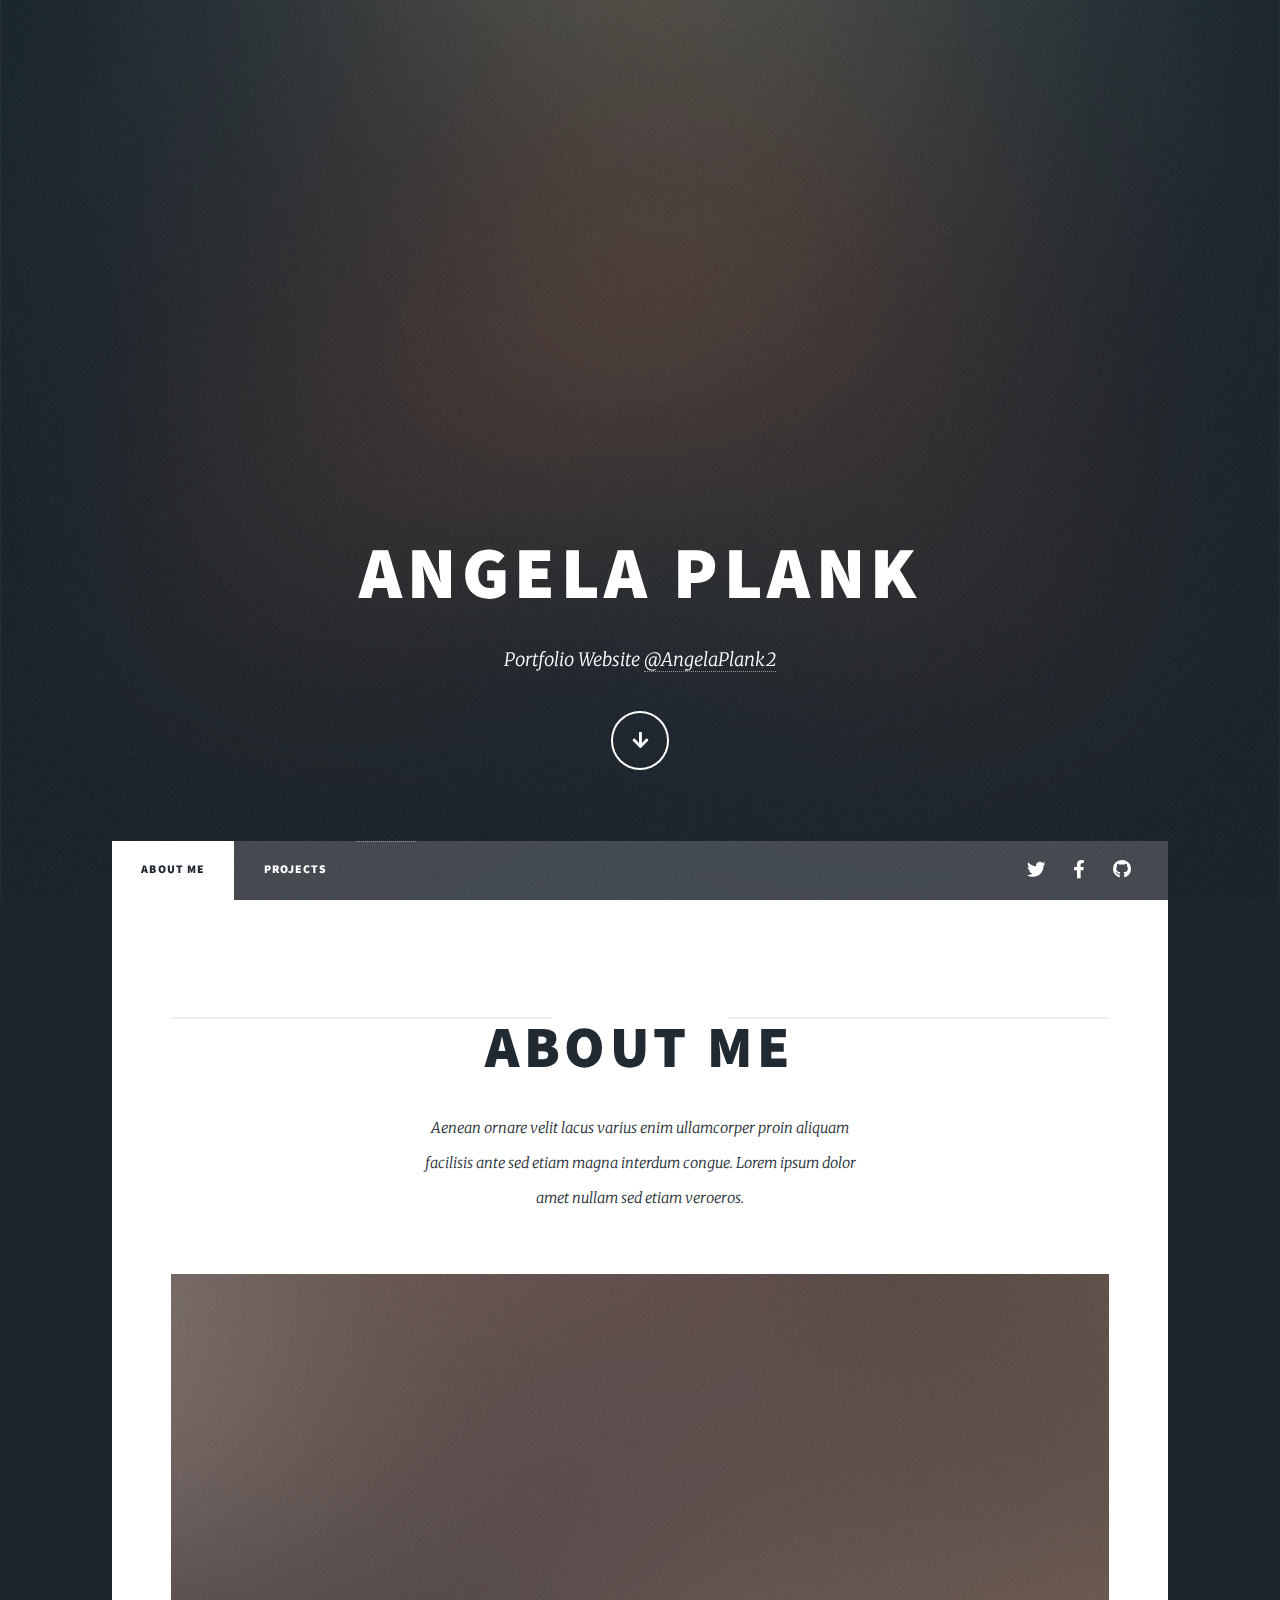
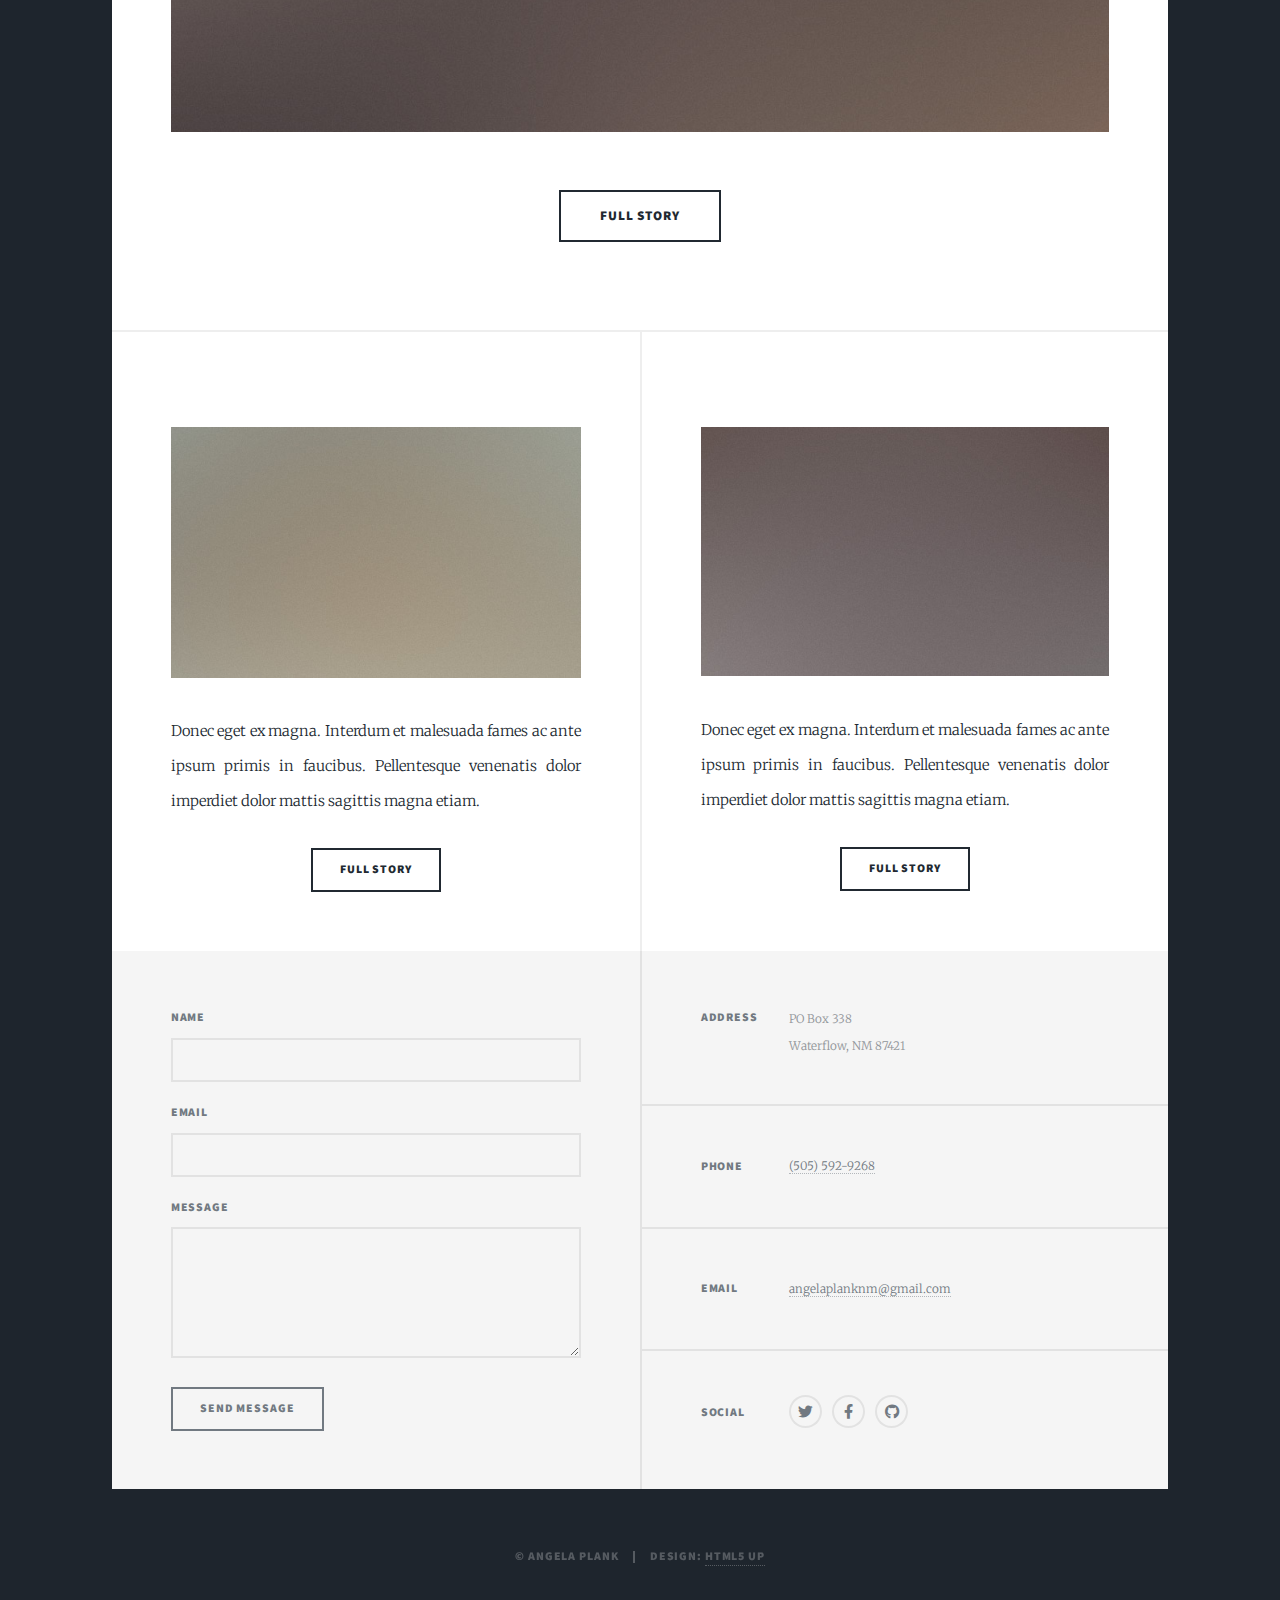
<file: html5up-massively/index.html>
<!DOCTYPE HTML>
<!--
	Massively by HTML5 UP
	html5up.net | @ajlkn
	Free for personal and commercial use under the CCA 3.0 license (html5up.net/license)
-->
<html>
	<head>
		<title>Angela Plank</title>
		<meta charset="utf-8" />
		<meta name="viewport" content="width=device-width, initial-scale=1, user-scalable=no" />
		<link rel="stylesheet" href="assets/css/main.css" />
		<noscript><link rel="stylesheet" href="assets/css/noscript.css" /></noscript>
	</head>
	<body class="is-preload">

		<!-- Wrapper -->
			<div id="wrapper" class="fade-in">

				<!-- Intro -->
					<div id="intro">
						<h1>Angela Plank</h1>
						<p>Portfolio Website <a href="https://twitter.com/AngelaPlank2">@AngelaPlank2</a>  

						<ul class="actions">
							<li><a href="#header" class="button icon solid solo fa-arrow-down scrolly">Continue</a></li>
						</ul>
					</div>

				<!-- Header -->
					<header id="header">
						<a href="index.html" class="logo">Software Engineer</a>
					</header>

				<!-- Nav -->
					<nav id="nav">
						<ul class="links">
							<li class="active"><a href="index.html">About Me</a></li>
							<li><a href="generic.html">Projects</a></li>
							<li><a href="elements.html"></a></li>
						</ul>
						<ul class="icons">
							<li><a href="https://twitter.com/AngelaPlank2" class="icon brands fa-twitter"><span class="label">Twitter</span></a></li>
							<li><a href="https://www.facebook.com/angela.plank.1460" class="icon brands fa-facebook-f"><span class="label">Facebook</span></a></li>
							<li><a href="https://github.com/Aplank2014" class="icon brands fa-github"><span class="label">GitHub</span></a></li>
						</ul>
					</nav>

				<!-- Main -->
					<div id="main">

						<!-- Featured Post -->
							<article class="post featured">
								<header class="major">
									<span class="date"></span>
									<h2><a href="#">About Me</a></h2>
									<p>Aenean ornare velit lacus varius enim ullamcorper proin aliquam<br />
									facilisis ante sed etiam magna interdum congue. Lorem ipsum dolor<br />
									amet nullam sed etiam veroeros.</p>
								</header>
								<a href="#" class="image main"><img src="images/pic01.jpg" alt="" /></a>
								<ul class="actions special">
									<li><a href="#" class="button large">Full Story</a></li>
								</ul>
							</article>

						<!-- Posts -->
							<section class="posts">
								<article>
									<header>
										<span class="date"></span>
										<h2><a href="#"></a></h2>
									</header>
									<a href="#" class="image fit"><img src="images/pic02.jpg" alt="" /></a>
									<p>Donec eget ex magna. Interdum et malesuada fames ac ante ipsum primis in faucibus. Pellentesque venenatis dolor imperdiet dolor mattis sagittis magna etiam.</p>
									<ul class="actions special">
										<li><a href="#" class="button">Full Story</a></li>
									</ul>
								</article>
								<article>
									<header>
										<span class="date"></span>
										<h2><a href="#"></a></h2>
									</header>
									<a href="#" class="image fit"><img src="images/pic03.jpg" alt="" /></a>
									<p>Donec eget ex magna. Interdum et malesuada fames ac ante ipsum primis in faucibus. Pellentesque venenatis dolor imperdiet dolor mattis sagittis magna etiam.</p>
									<ul class="actions special">
										<li><a href="#" class="button">Full Story</a></li>
									</ul>
								</article>	
							</section>
						</div>

				<!-- Footer -->
					<footer id="footer">
						<section>
							<form method="post" action="#">
								<div class="fields">
									<div class="field">
										<label for="name">Name</label>
										<input type="text" name="name" id="name" />
									</div>
									<div class="field">
										<label for="email">Email</label>
										<input type="text" name="email" id="email" />
									</div>
									<div class="field">
										<label for="message">Message</label>
										<textarea name="message" id="message" rows="3"></textarea>
									</div>
								</div>
								<ul class="actions">
									<li><input type="submit" value="Send Message" /></li>
								</ul>
							</form>
						</section>
						<section class="split contact">
							<section class="alt">
								<h3>Address</h3>
								<p>PO Box 338<br />
								Waterflow, NM 87421</p>
							</section>
							<section>
								<h3>Phone</h3>
								<p><a href="#">(505) 592-9268</a></p>
							</section>
							<section>
								<h3>Email</h3>
								<p><a href="#">angelaplanknm@gmail.com</a></p>
							</section>
							<section>
								<h3>Social</h3>
								<ul class="icons alt">
									<li><a href="https://twitter.com/AngelaPlank2" class="icon brands alt fa-twitter"><span class="label">Twitter</span></a></li>
									<li><a href="https://www.facebook.com/angela.plank.1460" class="icon brands alt fa-facebook-f"><span class="label">Facebook</span></a></li>
									<li><a href="https://github.com/Aplank2014" class="icon brands alt fa-github"><span class="label">GitHub</span></a></li>
								</ul>
							</section>
						</section>
					</footer>

				<!-- Copyright -->
					<div id="copyright">
						<ul><li>&copy; Angela Plank</li><li>Design: <a href="https://html5up.net">HTML5 UP</a></li></ul>
					</div>

			</div>

		<!-- Scripts -->
			<script src="assets/js/jquery.min.js"></script>
			<script src="assets/js/jquery.scrollex.min.js"></script>
			<script src="assets/js/jquery.scrolly.min.js"></script>
			<script src="assets/js/browser.min.js"></script>
			<script src="assets/js/breakpoints.min.js"></script>
			<script src="assets/js/util.js"></script>
			<script src="assets/js/main.js"></script>

	</body>
</html>
</file>
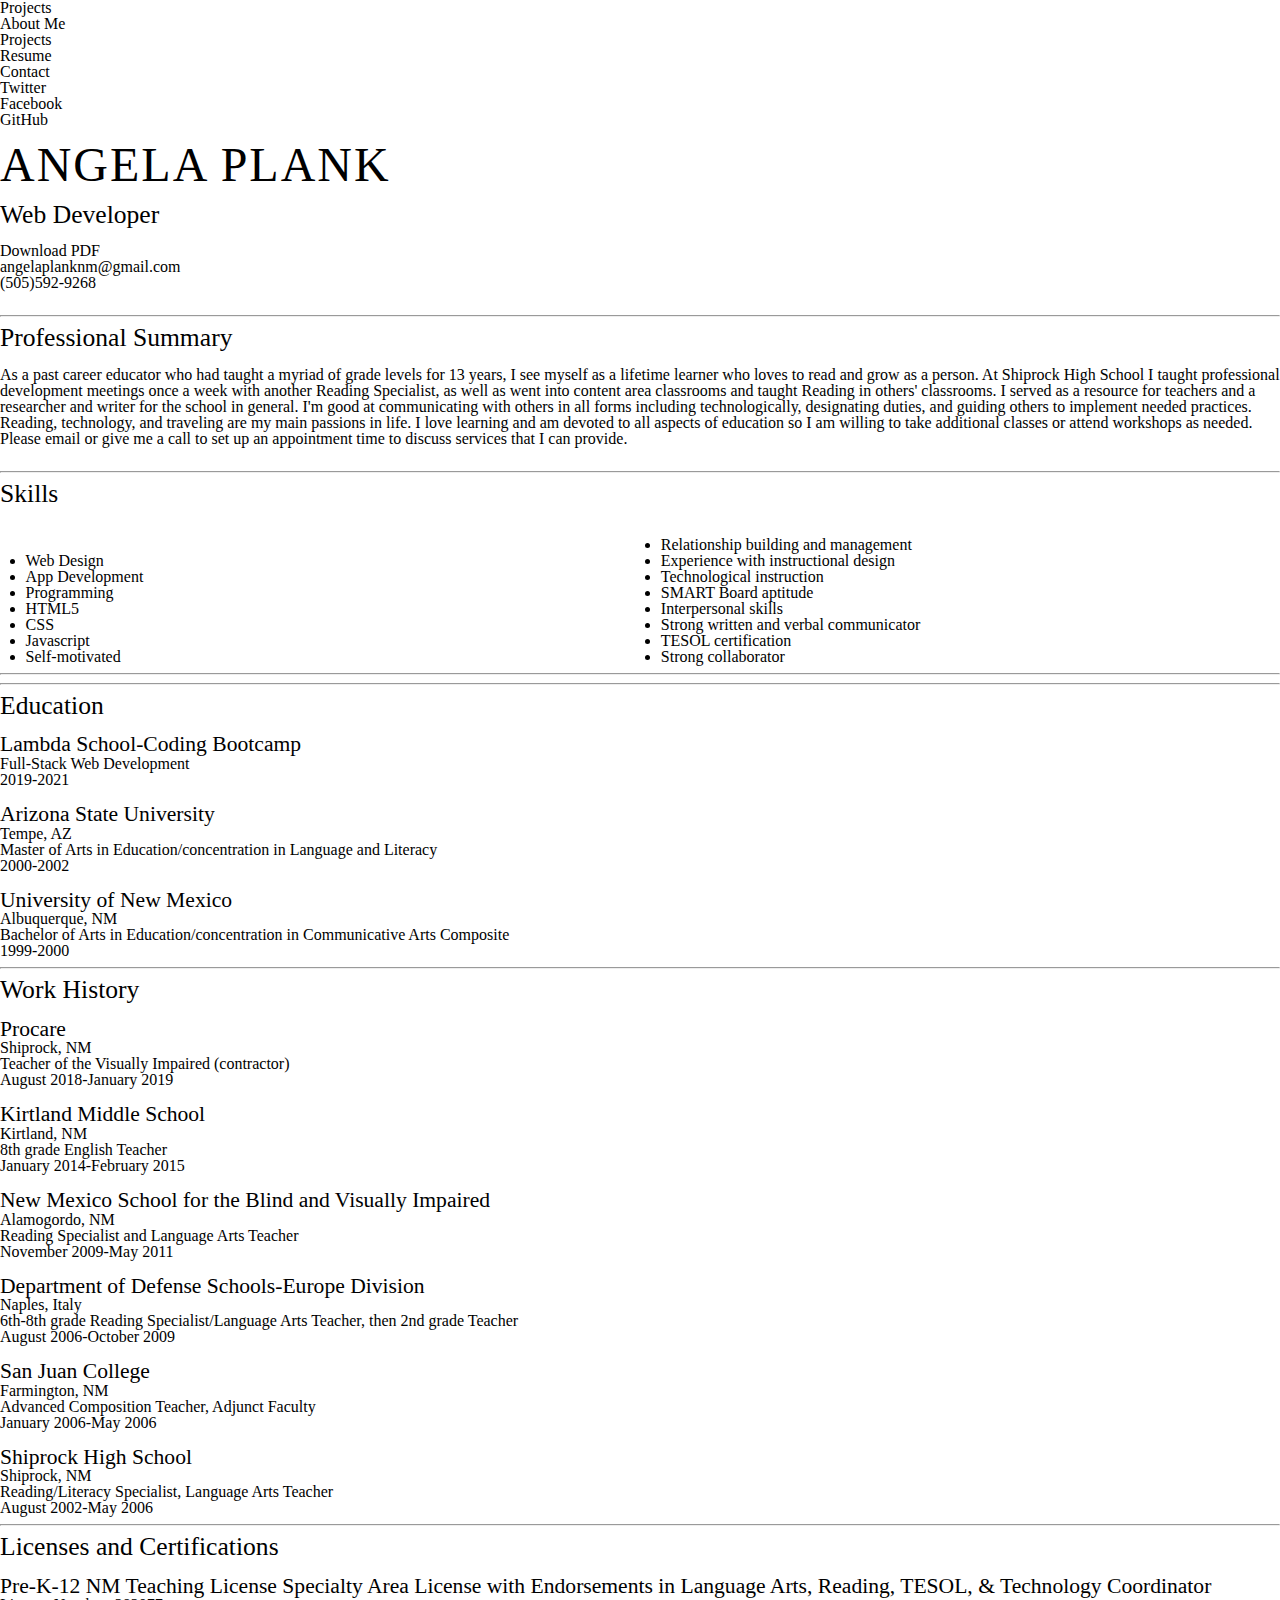
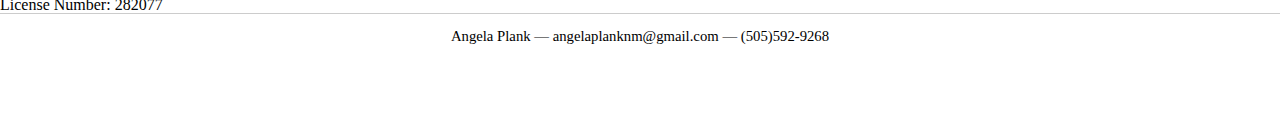
<file: resume.html>
<!DOCTYPE HTML>
<!--
	Massively by HTML5 UP
	html5up.net | @ajlkn
	Free for personal and commercial use under the CCA 3.0 license (html5up.net/license)
-->
<html>
	<head>
		<title>Projects</title>
		<meta charset="utf-8" />
		<meta name="viewport" content="width=device-width, initial-scale=1, user-scalable=no" />
		<link rel="stylesheet" href="assets/css/resume.css">
		<noscript><link rel="stylesheet" href="assets/css/noscript.css" /></noscript>
	</head>
	<body class="is-preload">

		<!-- Wrapper -->
			<div id="wrapper">
				<div id="Projectheader"
					 id="header">
						<a href="index.html" class="logo">Projects</a>
					</header>
				</div>
				<!-- Nav -->
				<nav id="nav">
					<ul class="links">
						<li class=><a href="index.html">About Me</a></li>
						<li class="active"><a href="projects.html">Projects</a></li>
						<li><a href="#"> Resume</a></li>
						<li><a href="#">Contact</a></li>
						
					</ul>
					<ul class="icons">
						<li><a href="https://twitter.com/AngelaPlank2" class="icon brands fa-twitter"><span class="label">Twitter</span></a></li>
						<li><a href="https://www.facebook.com/angela.plank.1460" class="icon brands fa-facebook-f"><span class="label">Facebook</span></a></li>
						<li><a href="https://github.com/Aplank2014" class="icon brands fa-github"><span class="label">GitHub</span></a></li>
					</ul>
				</nav>
					

 <h1>Angela Plank</h1>
    <h2 class="main">Web Developer</h2 v>
  </header> 
<br>
  <div class="contact-info">
    <h4><a id="pdf" href="/APlankResume2020.pdf">Download PDF</a></h4>
    <h4><a href="mailto:angelaplanknm@gmail.com">angelaplanknm@gmail.com</a></h4>
    <h4>(505)592-9268</h4>
  </div>
<br>
<hr>

  <div class="professionalSummary">
    <h2 class="professionalSummary">Professional Summary</h2>
    <br>
    <p>As a past career educator who had taught a myriad of grade levels for 13
      years, I see myself as a lifetime learner who loves to read and grow as a
      person. At Shiprock High School I taught professional development
      meetings once a week with another Reading Specialist, as well as went into
      content area classrooms and taught Reading in others' classrooms. I served
      as a resource for teachers and a researcher and writer for the school in
      general. I'm good at communicating with others in all forms including
      technologically, designating duties, and guiding others to implement
      needed practices. Reading, technology, and traveling are my main
      passions in life. I love learning and am devoted to all aspects of education
      so I am willing to take additional classes or attend workshops as needed.
      Please email or give me a call to set up an appointment time to discuss
      services that I can provide.</p>
  </div>
<br>
<hr>
<h2 class="mainSkillsList">Skills</h2>
  <div class="skillsList">
    
    <br>
    
    <ul>
      <li>Web Design</li>
      <li>App Development</li>
      <li>Programming</li>
      <li>HTML5</li>
      <li>CSS</li>
      <li>Javascript</li>
      <li>Self-motivated</li>
      <li>Relationship building and management</li>
      <li>Experience with instructional design</li>
      <li>Technological instruction</li>
      <li>SMART Board aptitude</li>
      <li>Interpersonal skills</li>
      <li>Strong written and verbal communicator</li>
      <li>TESOL certification</li>
      <li>Strong collaborator</li>
  </ul>
  </div>
<hr>
    <hr>
    <div class="education">
      <h2 class="maineducation">Education</h2>
      <br>
      <h3>Lambda School-Coding Bootcamp</h3>
      <p>Full-Stack Web Development</p>
      <p>2019-2021</p>
    </div>
<br>

    <div class="education">
      <h3>Arizona State University</h3>
      <p>Tempe, AZ</p>
      <p>Master of Arts in Education/concentration in Language and Literacy</p>
      <p>2000-2002</p>
    <br>
    </div>

    <div class="education">
      <h3>University of New Mexico</h3>
      <p>Albuquerque, NM</p>
      <p>Bachelor of Arts in Education/concentration in Communicative Arts Composite</p>
      <p>1999-2000</p>
    </div>
<hr>
    <div class="work-history">
      <h2 class="mainworkHistory">Work History</h2>
<br>

      <h3>Procare</h3>
        <p>Shiprock, NM</p> <h4>Teacher of the Visually Impaired (contractor)</h4>
      <p>August 2018-January 2019</p>

      <br>
      <h3>Kirtland Middle School</h3> 
      <p>Kirtland, NM</p>
      <h4>8th grade English Teacher</h4>
      <p>January 2014-February 2015</p>

      <br>
      <h3>New Mexico School for the Blind and Visually Impaired</h3>
      <p>Alamogordo, NM</p>
      <h4>Reading Specialist and Language Arts Teacher</h4>
      <p>November 2009-May 2011</p>

      <br>
      <h3>Department of Defense Schools-Europe Division</h3>
      <p>Naples, Italy</p> <h4>6th-8th grade Reading Specialist/Language Arts Teacher, then 2nd grade Teacher</h4>
      <p>August 2006-October 2009</p>

      <br>
      <h3>San Juan College</h3> 
      <p>Farmington, NM</p> 
      <h4>Advanced Composition Teacher, Adjunct Faculty</h4>
      <p>January 2006-May 2006</p>

      <br>
      <h3>Shiprock High School</h3> 
      <p>Shiprock, NM</p>
      <h4>Reading/Literacy Specialist, Language Arts Teacher</h4>
      <p>August 2002-May 2006</p>
    </div>
    <hr>

<div class="certifications">
    <h2 class="mainCertifications">Licenses and Certifications</h2>
    <br>
    <h3>Pre-K-12 NM Teaching License
    Specialty Area License with Endorsements in Language Arts, Reading, TESOL,
    & Technology Coordinator</h3>
    <p>License Number: 282077</p>
</div> 

    <div id="footer">
      <p>Angela Plank &mdash; <a href="mailto:angelaplanknm@gmail.com">angelaplanknm@gmail.com</a> &mdash; (505)592-9268</p>
		</div>
  </div>
  



</div>
</body>
</html>
</file>
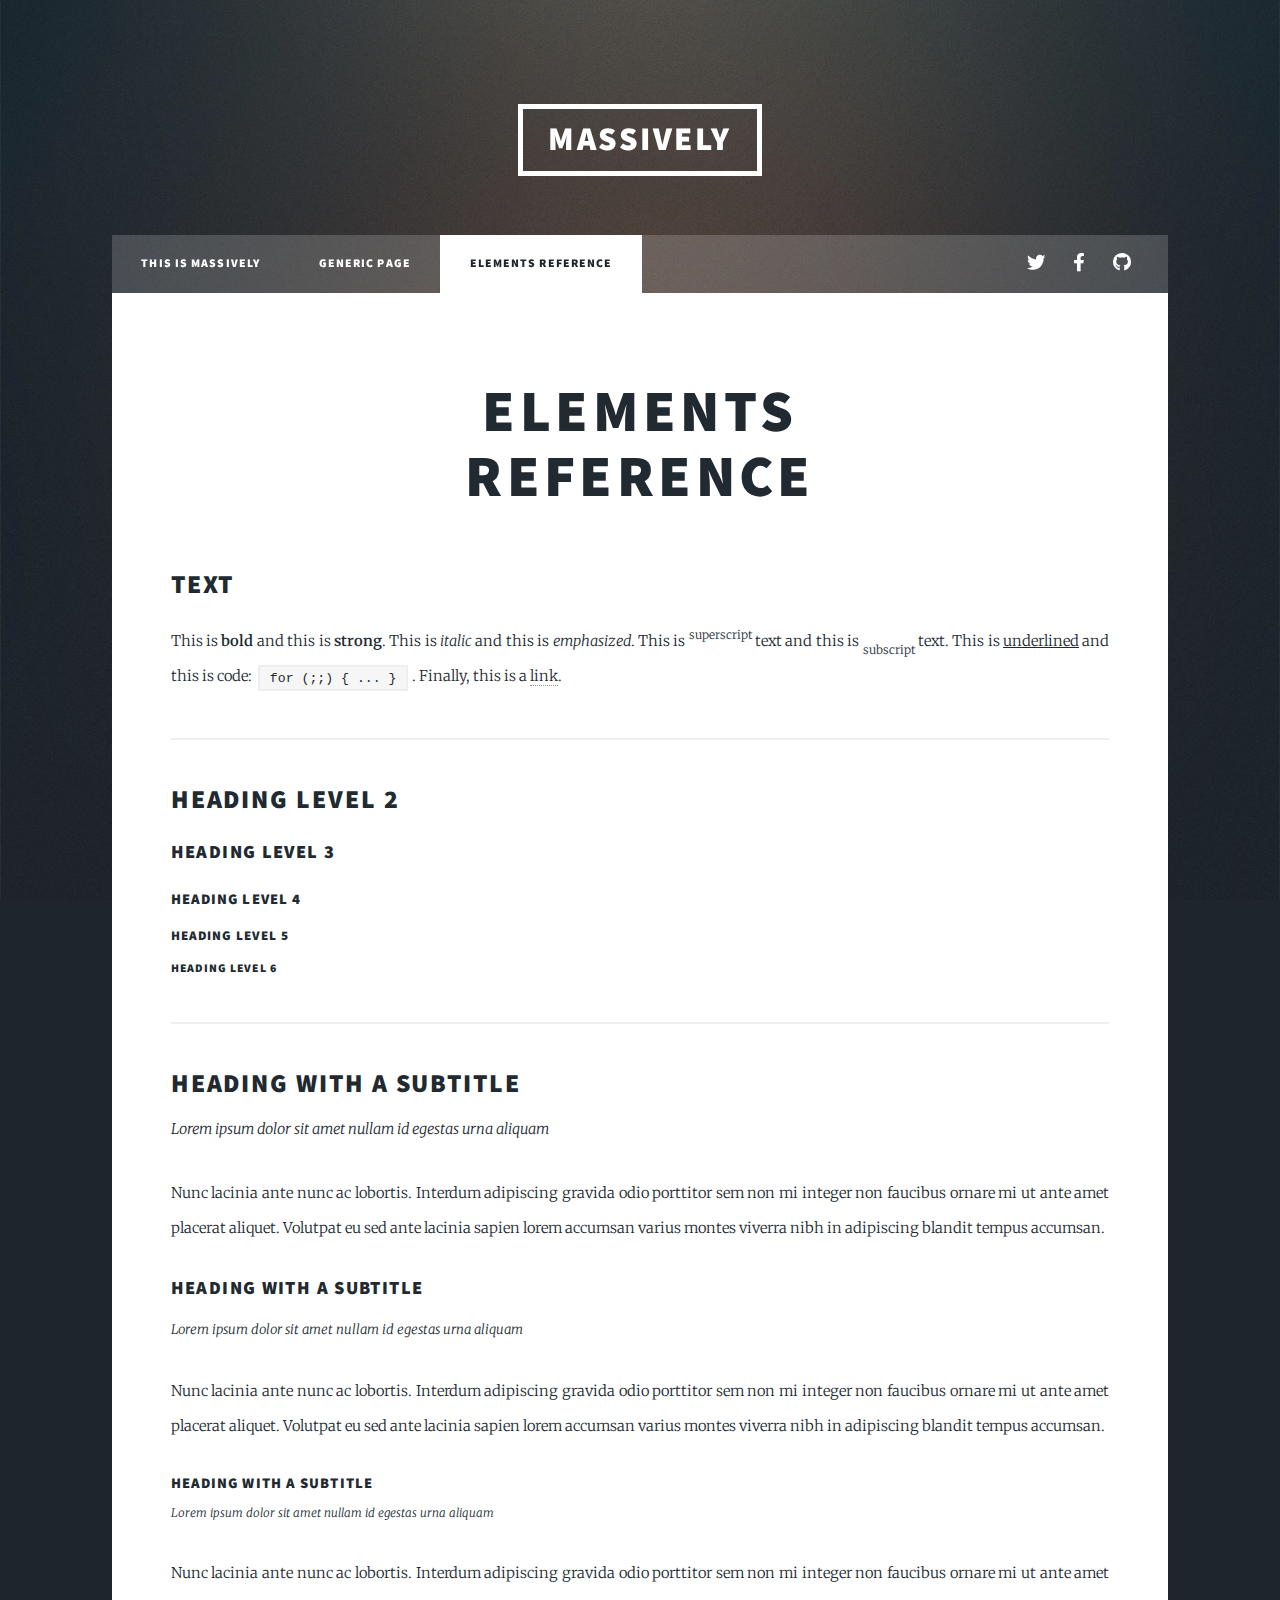
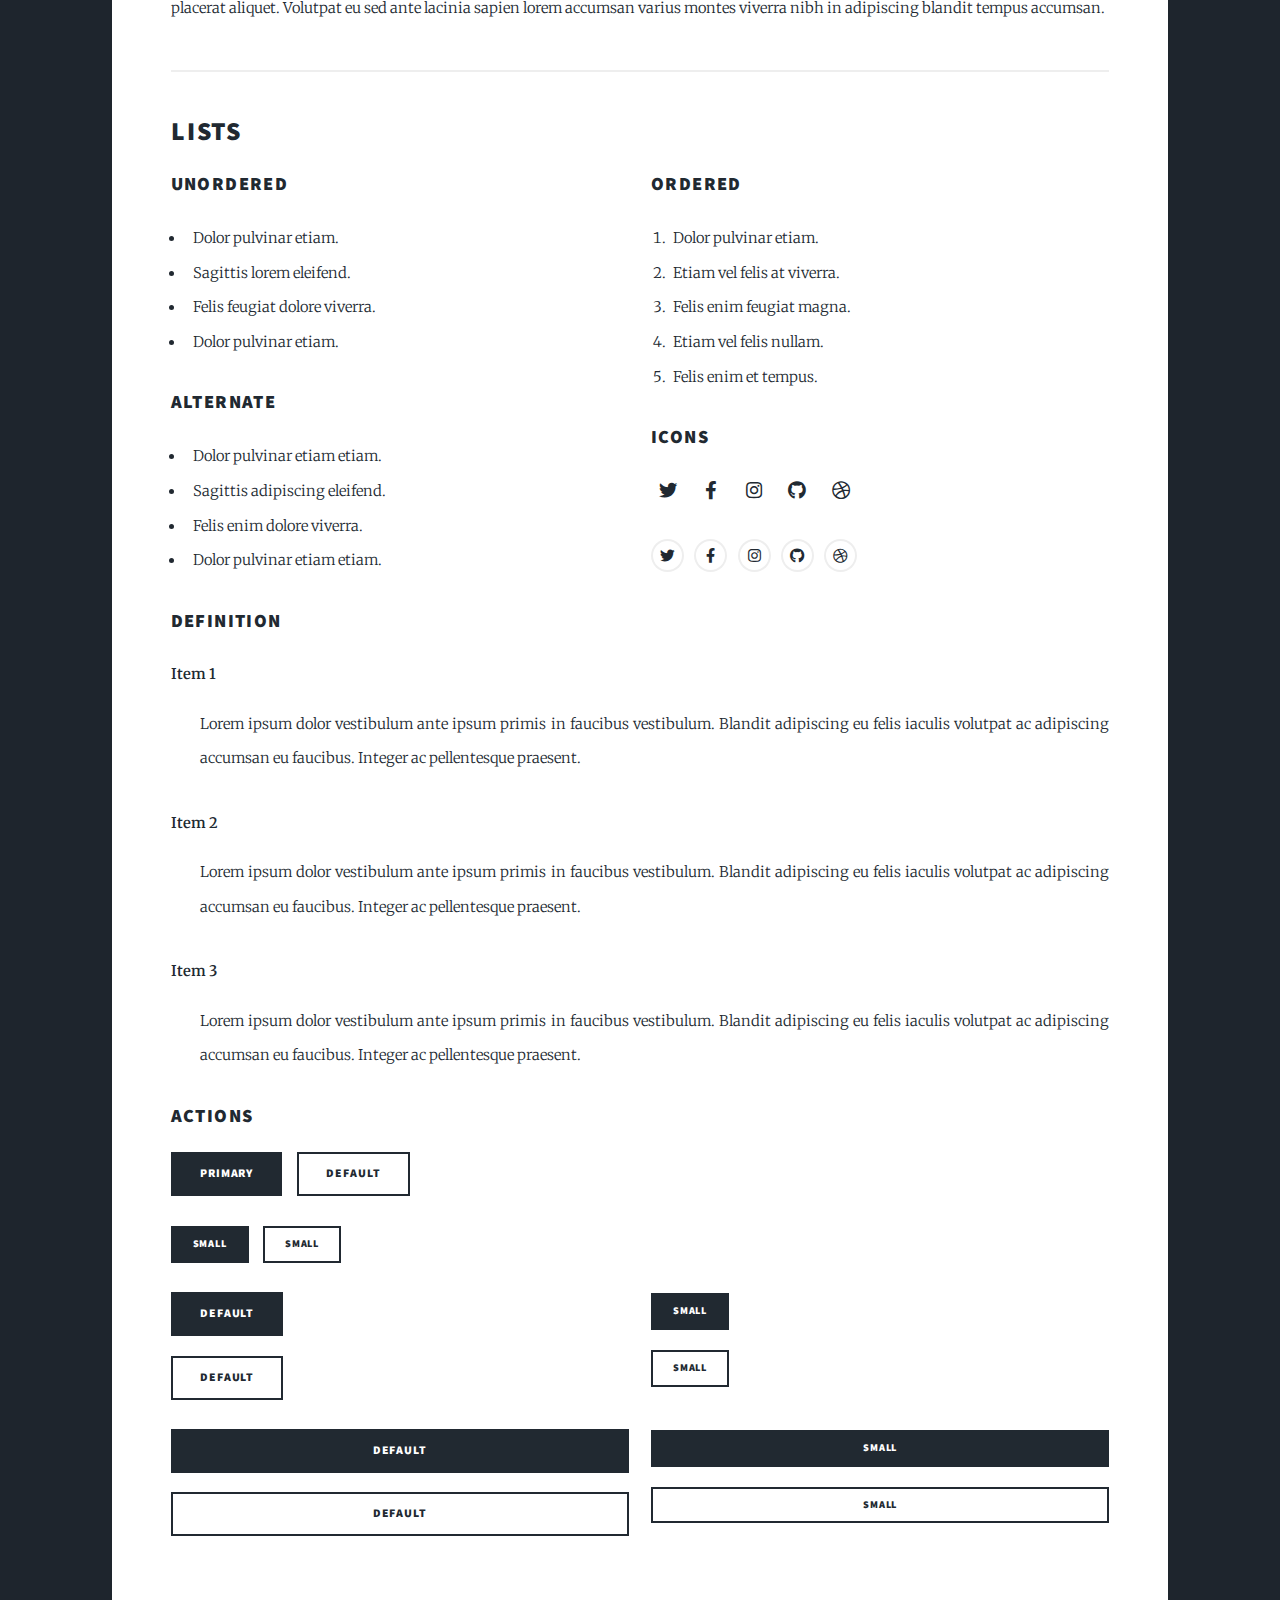
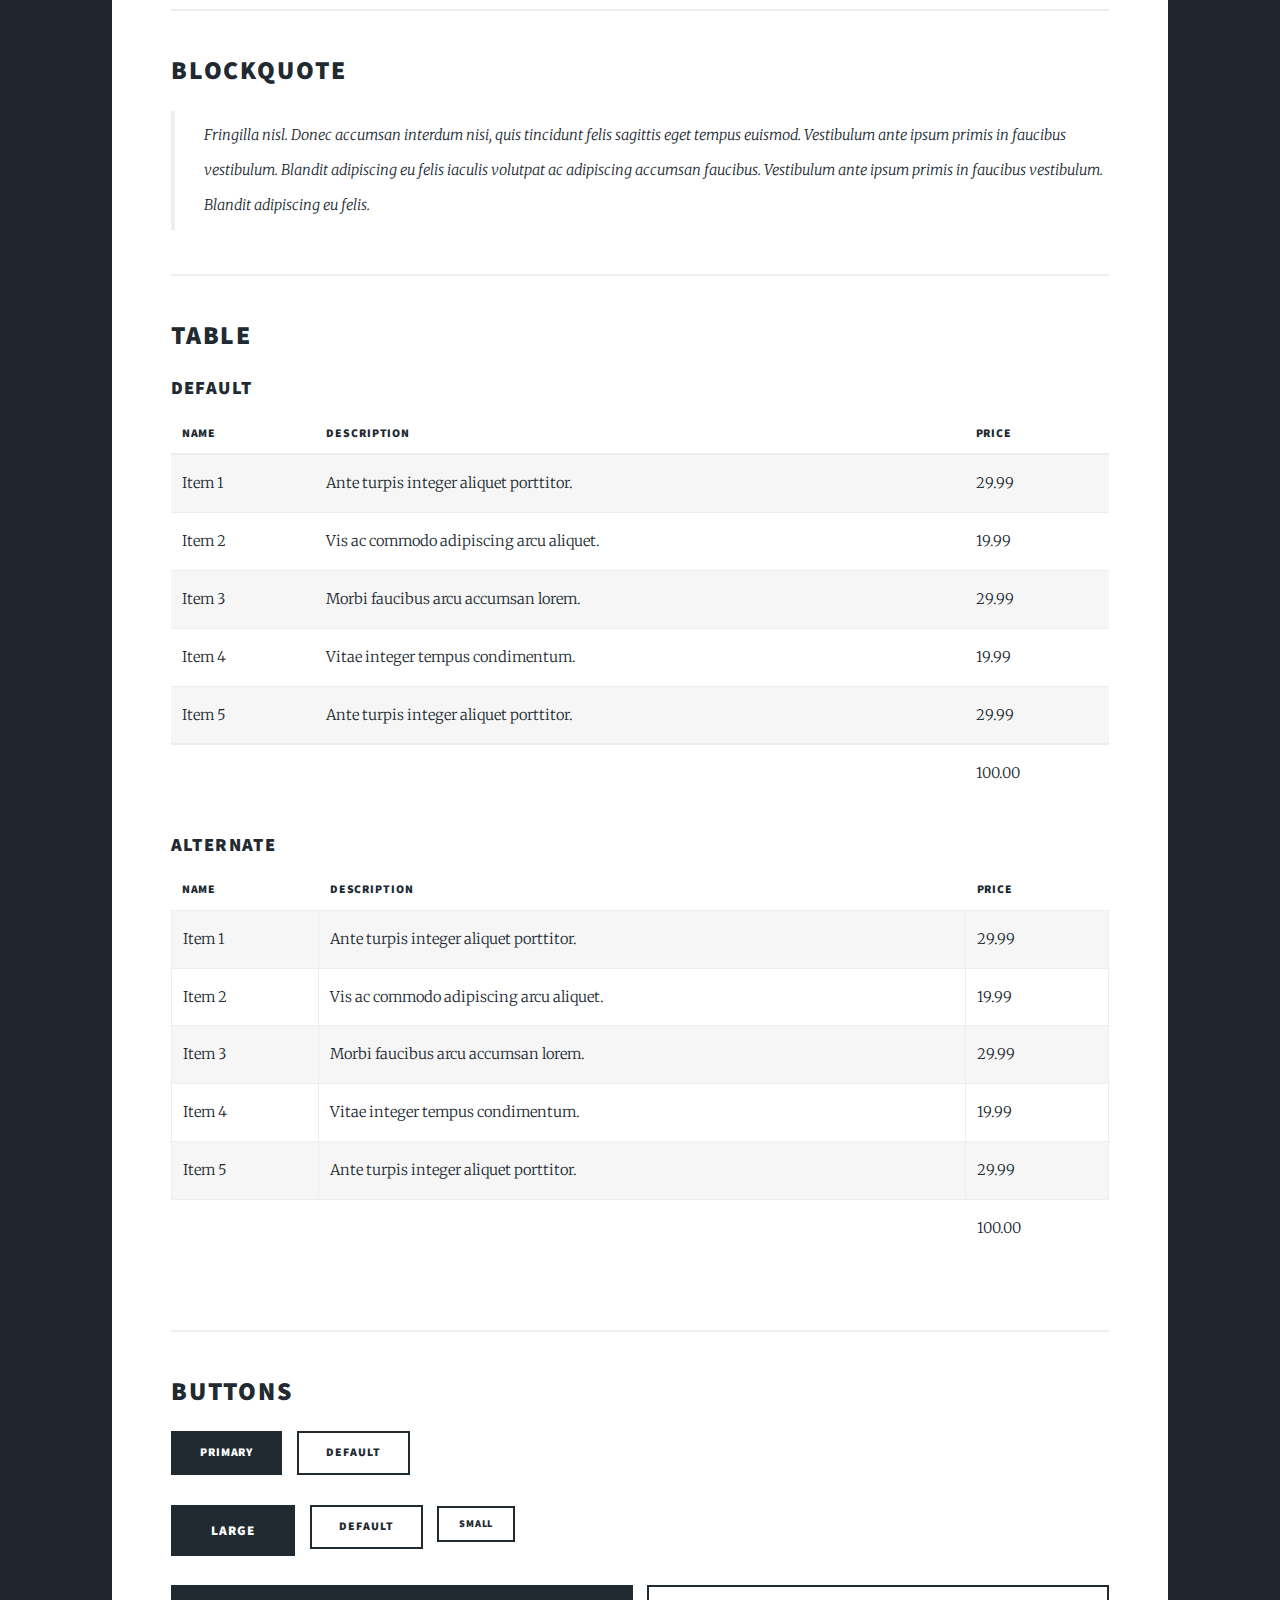
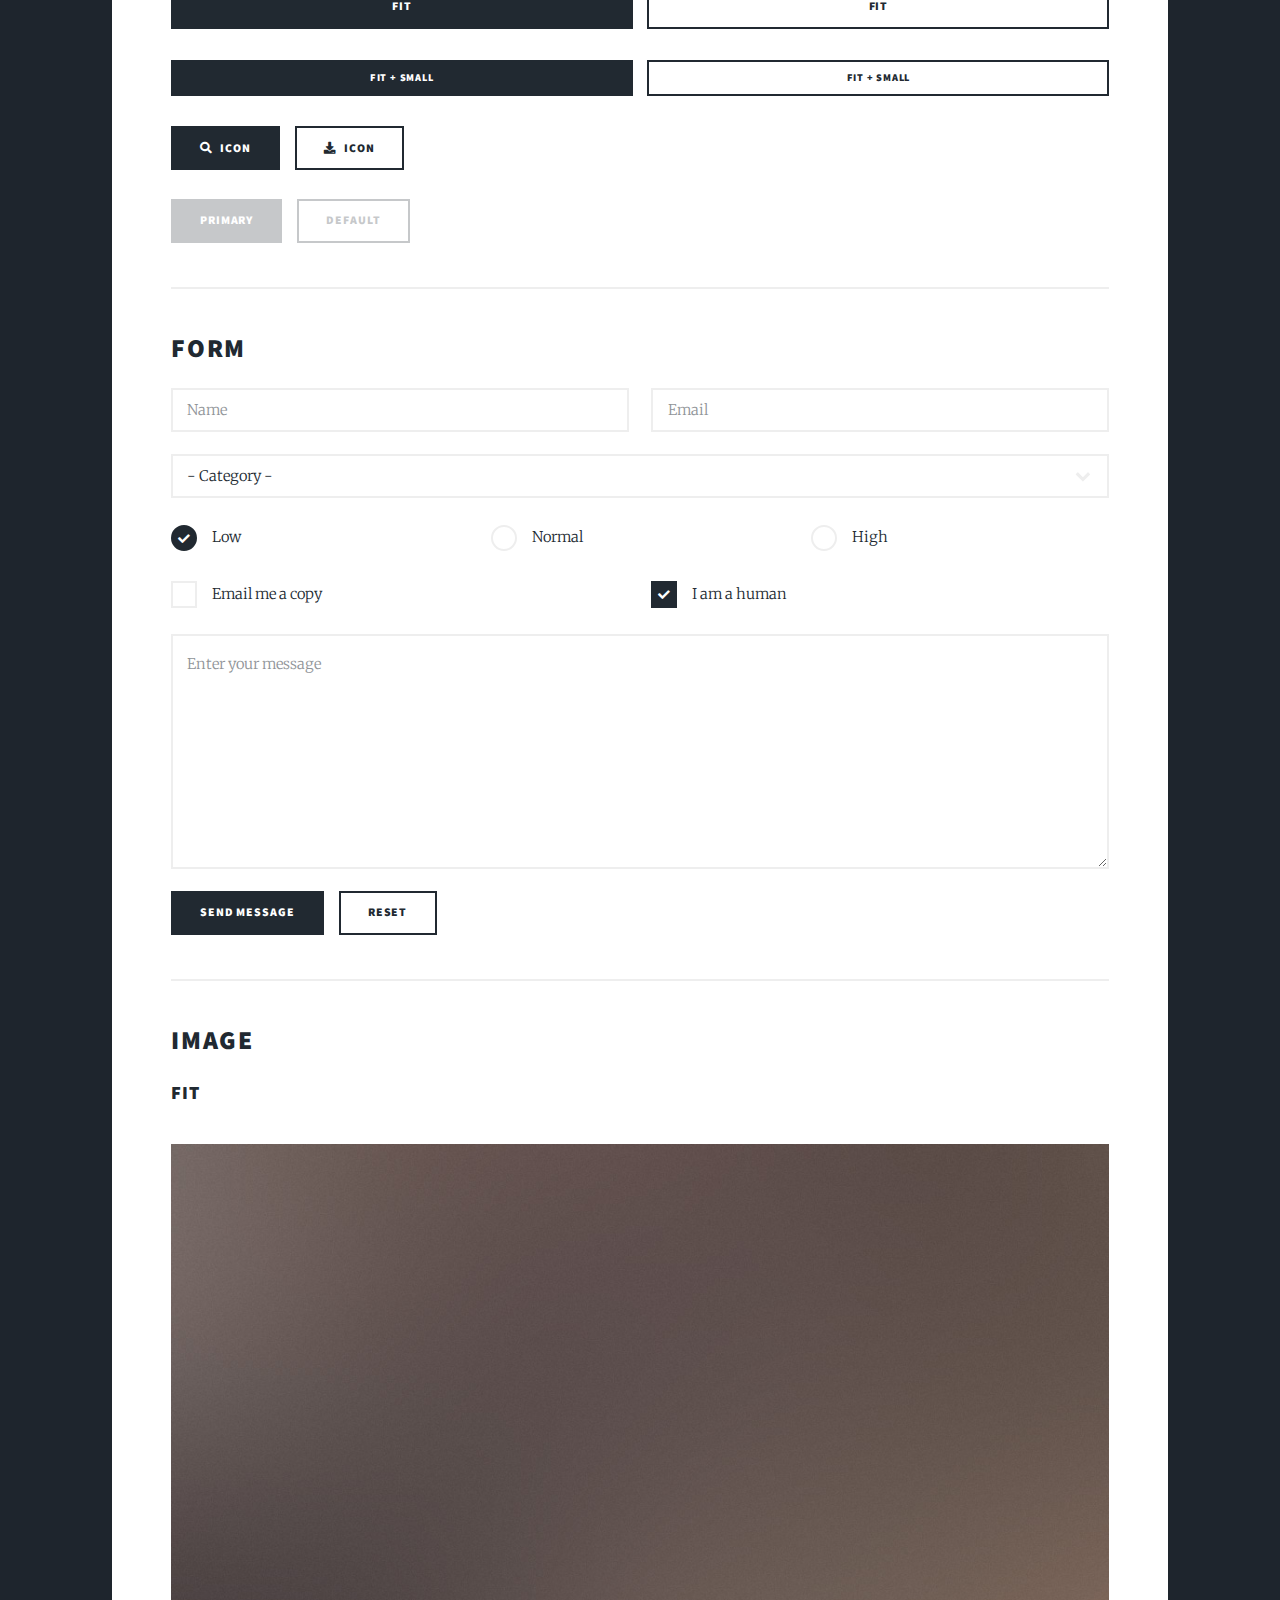
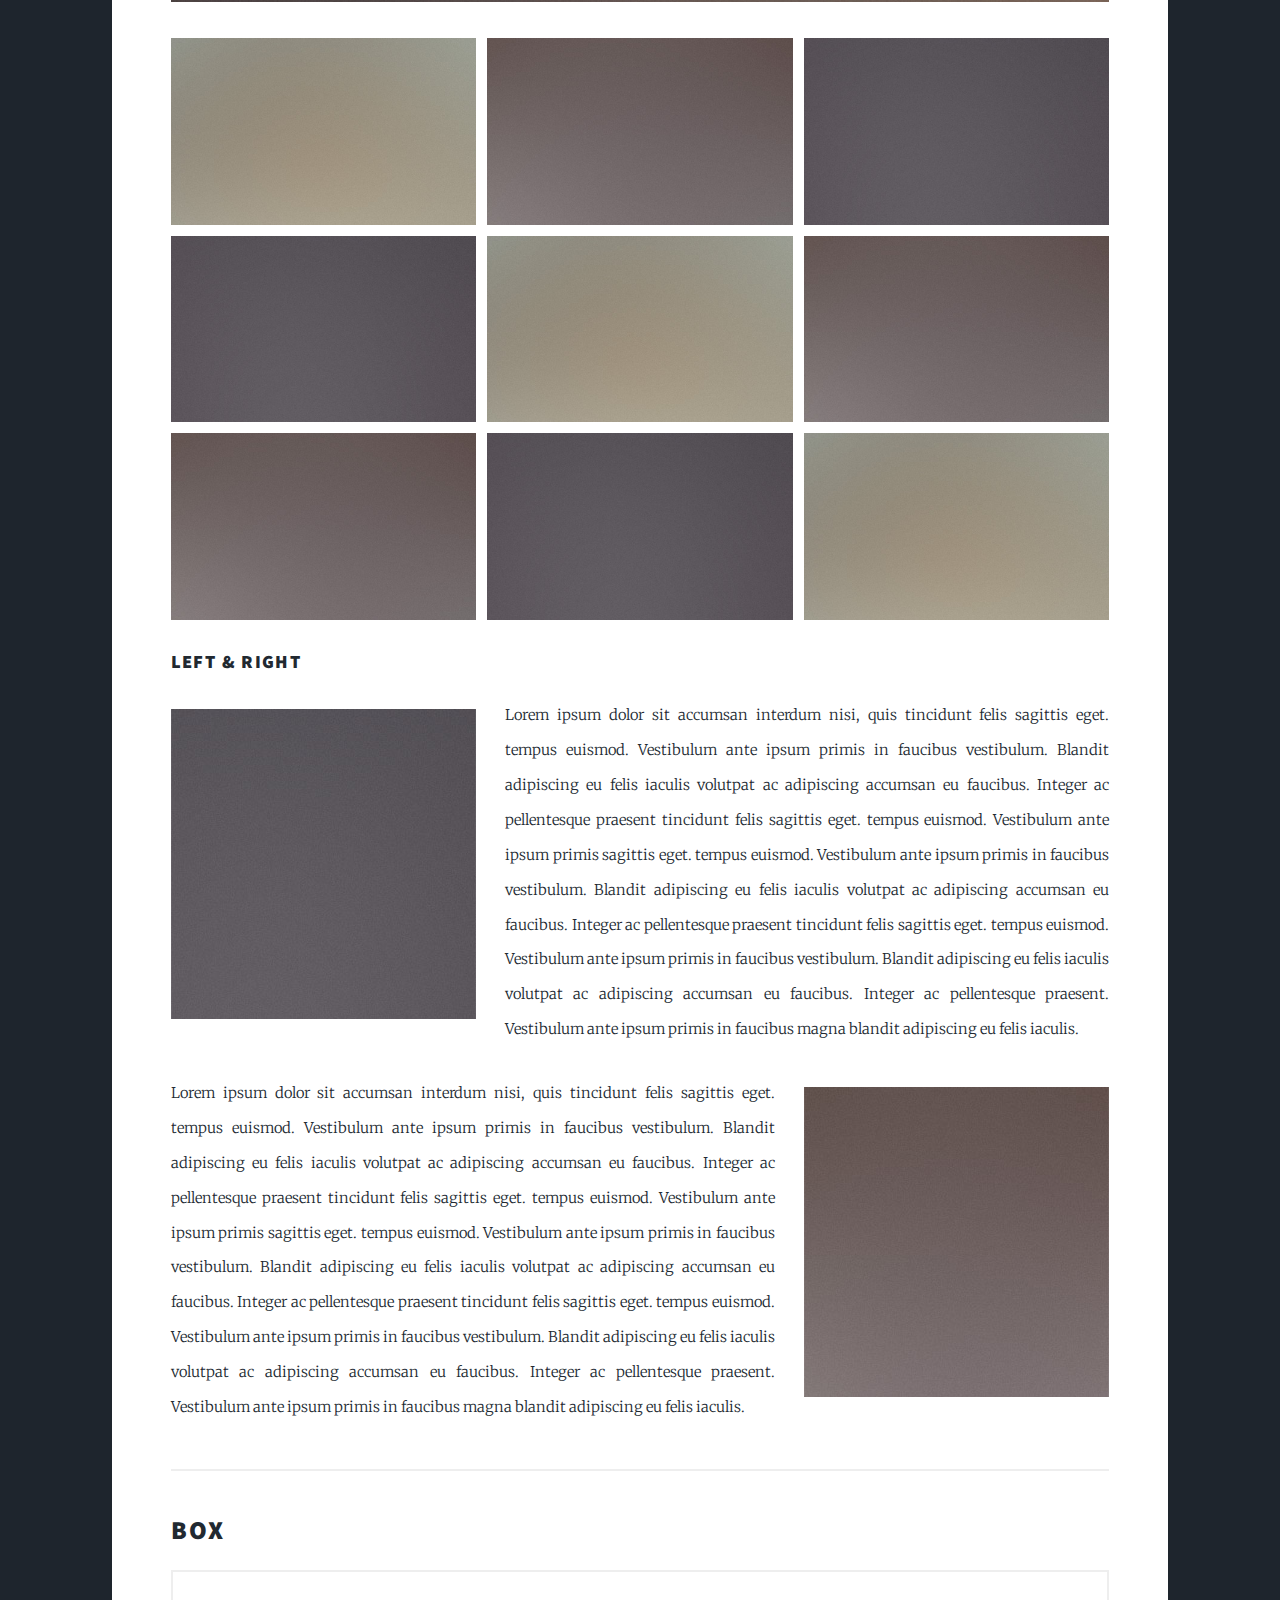
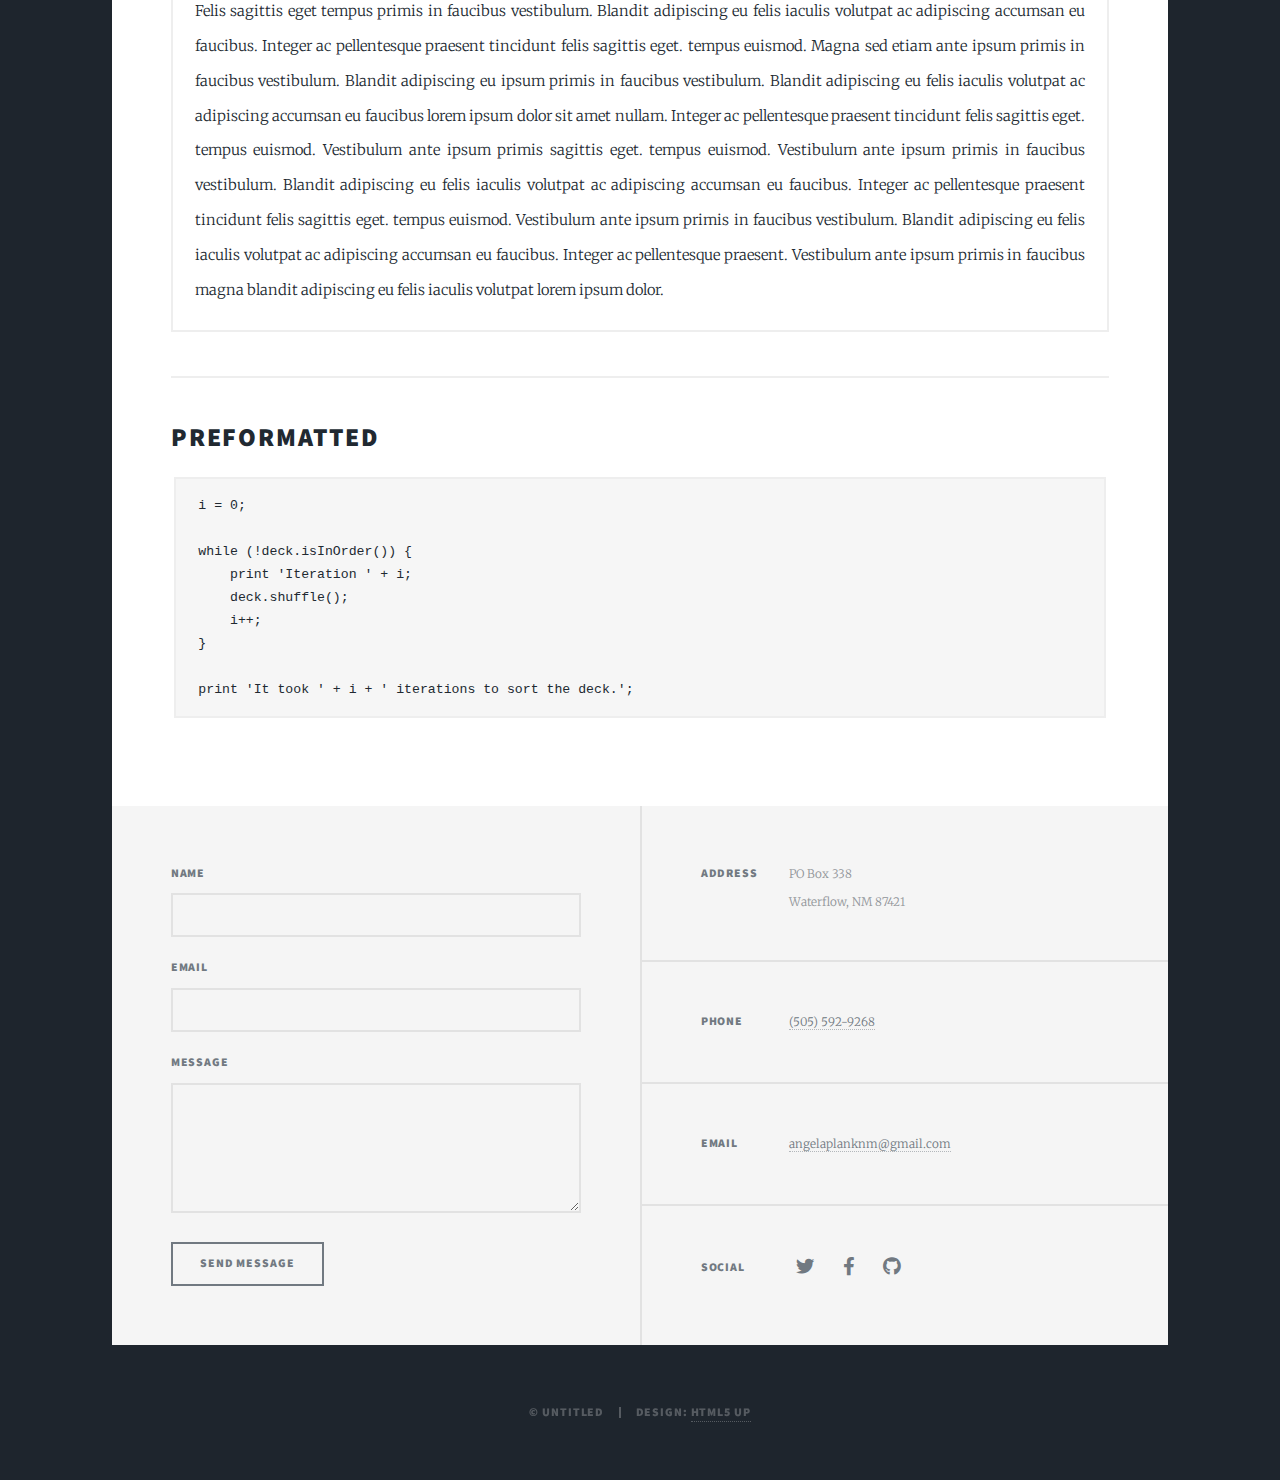
<file: html5up-massively/elements.html>
<!DOCTYPE HTML>
<!--
	Massively by HTML5 UP
	html5up.net | @ajlkn
	Free for personal and commercial use under the CCA 3.0 license (html5up.net/license)
-->
<html>
	<head>
		<title>Elements Reference - Massively by HTML5 UP</title>
		<meta charset="utf-8" />
		<meta name="viewport" content="width=device-width, initial-scale=1, user-scalable=no" />
		<link rel="stylesheet" href="assets/css/main.css" />
		<noscript><link rel="stylesheet" href="assets/css/noscript.css" /></noscript>
	</head>
	<body class="is-preload">

		<!-- Wrapper -->
			<div id="wrapper">

				<!-- Header -->
					<header id="header">
						<a href="index.html" class="logo">Massively</a>
					</header>

				<!-- Nav -->
					<nav id="nav">
						<ul class="links">
							<li><a href="index.html">This is Massively</a></li>
							<li><a href="generic.html">Generic Page</a></li>
							<li class="active"><a href="elements.html">Elements Reference</a></li>
						</ul>
						<ul class="icons">
							<li><a href="https://twitter.com/AngelaPlank2" class="icon brands fa-twitter"><span class="label">Twitter</span></a></li>
							<li><a href="https://www.facebook.com/angela.plank.1460" class="icon brands fa-facebook-f"><span class="label">Facebook</span></a></li>
							<li><a href="https://github.com/Aplank2014" class="icon brands fa-github"><span class="label">GitHub</span></a></li>
						</ul>
					</nav>

				<!-- Main -->
					<div id="main">

						<!-- Post -->
							<section class="post">
								<header class="major">
									<h1>Elements<br />
									Reference</h1>
								</header>

								<!-- Text stuff -->
									<h2>Text</h2>
									<p>This is <b>bold</b> and this is <strong>strong</strong>. This is <i>italic</i> and this is <em>emphasized</em>.
									This is <sup>superscript</sup> text and this is <sub>subscript</sub> text.
									This is <u>underlined</u> and this is code: <code>for (;;) { ... }</code>.
									Finally, this is a <a href="#">link</a>.</p>
									<hr />
									<h2>Heading Level 2</h2>
									<h3>Heading Level 3</h3>
									<h4>Heading Level 4</h4>
									<h5>Heading Level 5</h5>
									<h6>Heading Level 6</h6>
									<hr />
									<header>
										<h2>Heading with a Subtitle</h2>
										<p>Lorem ipsum dolor sit amet nullam id egestas urna aliquam</p>
									</header>
									<p>Nunc lacinia ante nunc ac lobortis. Interdum adipiscing gravida odio porttitor sem non mi integer non faucibus ornare mi ut ante amet placerat aliquet. Volutpat eu sed ante lacinia sapien lorem accumsan varius montes viverra nibh in adipiscing blandit tempus accumsan.</p>
									<header>
										<h3>Heading with a Subtitle</h3>
										<p>Lorem ipsum dolor sit amet nullam id egestas urna aliquam</p>
									</header>
									<p>Nunc lacinia ante nunc ac lobortis. Interdum adipiscing gravida odio porttitor sem non mi integer non faucibus ornare mi ut ante amet placerat aliquet. Volutpat eu sed ante lacinia sapien lorem accumsan varius montes viverra nibh in adipiscing blandit tempus accumsan.</p>
									<header>
										<h4>Heading with a Subtitle</h4>
										<p>Lorem ipsum dolor sit amet nullam id egestas urna aliquam</p>
									</header>
									<p>Nunc lacinia ante nunc ac lobortis. Interdum adipiscing gravida odio porttitor sem non mi integer non faucibus ornare mi ut ante amet placerat aliquet. Volutpat eu sed ante lacinia sapien lorem accumsan varius montes viverra nibh in adipiscing blandit tempus accumsan.</p>

									<hr />

								<!-- Lists -->
									<h2>Lists</h2>
									<div class="row">
										<div class="col-6 col-12-small">

											<h3>Unordered</h3>
											<ul>
												<li>Dolor pulvinar etiam.</li>
												<li>Sagittis lorem eleifend.</li>
												<li>Felis feugiat dolore viverra.</li>
												<li>Dolor pulvinar etiam.</li>
											</ul>

											<h3>Alternate</h3>
											<ul class="alt">
												<li>Dolor pulvinar etiam etiam.</li>
												<li>Sagittis adipiscing eleifend.</li>
												<li>Felis enim dolore viverra.</li>
												<li>Dolor pulvinar etiam etiam.</li>
											</ul>

										</div>
										<div class="col-6 col-12-small">

											<h3>Ordered</h3>
											<ol>
												<li>Dolor pulvinar etiam.</li>
												<li>Etiam vel felis at viverra.</li>
												<li>Felis enim feugiat magna.</li>
												<li>Etiam vel felis nullam.</li>
												<li>Felis enim et tempus.</li>
											</ol>

											<h3>Icons</h3>
											<ul class="icons">
												<li><a href="#" class="icon brands fa-twitter"><span class="label">Twitter</span></a></li>
												<li><a href="#" class="icon brands fa-facebook-f"><span class="label">Facebook</span></a></li>
												<li><a href="#" class="icon brands fa-instagram"><span class="label">Instagram</span></a></li>
												<li><a href="#" class="icon brands fa-github"><span class="label">Github</span></a></li>
												<li><a href="#" class="icon brands fa-dribbble"><span class="label">Dribbble</span></a></li>
											</ul>
											<ul class="icons alt">
												<li><a href="#" class="icon brands alt fa-twitter"><span class="label">Twitter</span></a></li>
												<li><a href="#" class="icon brands alt fa-facebook-f"><span class="label">Facebook</span></a></li>
												<li><a href="#" class="icon brands alt fa-instagram"><span class="label">Instagram</span></a></li>
												<li><a href="#" class="icon brands alt fa-github"><span class="label">Github</span></a></li>
												<li><a href="#" class="icon brands alt fa-dribbble"><span class="label">Dribbble</span></a></li>
											</ul>

										</div>
									</div>
									<h3>Definition</h3>
									<dl>
										<dt>Item 1</dt>
										<dd>
											<p>Lorem ipsum dolor vestibulum ante ipsum primis in faucibus vestibulum. Blandit adipiscing eu felis iaculis volutpat ac adipiscing accumsan eu faucibus. Integer ac pellentesque praesent.</p>
										</dd>
										<dt>Item 2</dt>
										<dd>
											<p>Lorem ipsum dolor vestibulum ante ipsum primis in faucibus vestibulum. Blandit adipiscing eu felis iaculis volutpat ac adipiscing accumsan eu faucibus. Integer ac pellentesque praesent.</p>
										</dd>
										<dt>Item 3</dt>
										<dd>
											<p>Lorem ipsum dolor vestibulum ante ipsum primis in faucibus vestibulum. Blandit adipiscing eu felis iaculis volutpat ac adipiscing accumsan eu faucibus. Integer ac pellentesque praesent.</p>
										</dd>
									</dl>

									<h3>Actions</h3>
									<ul class="actions">
										<li><a href="#" class="button primary">Primary</a></li>
										<li><a href="#" class="button">Default</a></li>
									</ul>
									<ul class="actions small">
										<li><a href="#" class="button primary small">Small</a></li>
										<li><a href="#" class="button small">Small</a></li>
									</ul>
									<div class="row">
										<div class="col-6 col-12-small">
											<ul class="actions stacked">
												<li><a href="#" class="button primary">Default</a></li>
												<li><a href="#" class="button">Default</a></li>
											</ul>
										</div>
										<div class="col-6 col-12-small">
											<ul class="actions stacked">
												<li><a href="#" class="button primary small">Small</a></li>
												<li><a href="#" class="button small">Small</a></li>
											</ul>
										</div>
									</div>
									<div class="row">
										<div class="col-6 col-12-small">
											<ul class="actions stacked">
												<li><a href="#" class="button primary fit">Default</a></li>
												<li><a href="#" class="button fit">Default</a></li>
											</ul>
										</div>
										<div class="col-6 col-12-small">
											<ul class="actions stacked">
												<li><a href="#" class="button primary small fit">Small</a></li>
												<li><a href="#" class="button small fit">Small</a></li>
											</ul>
										</div>
									</div>

									<hr />

								<!-- Blockquote -->
									<h2>Blockquote</h2>
									<blockquote>Fringilla nisl. Donec accumsan interdum nisi, quis tincidunt felis sagittis eget tempus euismod. Vestibulum ante ipsum primis in faucibus vestibulum. Blandit adipiscing eu felis iaculis volutpat ac adipiscing accumsan faucibus. Vestibulum ante ipsum primis in faucibus vestibulum. Blandit adipiscing eu felis.</blockquote>

									<hr />

								<!-- Table -->
									<h2>Table</h2>

									<h3>Default</h3>
									<div class="table-wrapper">
										<table>
											<thead>
												<tr>
													<th>Name</th>
													<th>Description</th>
													<th>Price</th>
												</tr>
											</thead>
											<tbody>
												<tr>
													<td>Item 1</td>
													<td>Ante turpis integer aliquet porttitor.</td>
													<td>29.99</td>
												</tr>
												<tr>
													<td>Item 2</td>
													<td>Vis ac commodo adipiscing arcu aliquet.</td>
													<td>19.99</td>
												</tr>
												<tr>
													<td>Item 3</td>
													<td> Morbi faucibus arcu accumsan lorem.</td>
													<td>29.99</td>
												</tr>
												<tr>
													<td>Item 4</td>
													<td>Vitae integer tempus condimentum.</td>
													<td>19.99</td>
												</tr>
												<tr>
													<td>Item 5</td>
													<td>Ante turpis integer aliquet porttitor.</td>
													<td>29.99</td>
												</tr>
											</tbody>
											<tfoot>
												<tr>
													<td colspan="2"></td>
													<td>100.00</td>
												</tr>
											</tfoot>
										</table>
									</div>

									<h3>Alternate</h3>
									<div class="table-wrapper">
										<table class="alt">
											<thead>
												<tr>
													<th>Name</th>
													<th>Description</th>
													<th>Price</th>
												</tr>
											</thead>
											<tbody>
												<tr>
													<td>Item 1</td>
													<td>Ante turpis integer aliquet porttitor.</td>
													<td>29.99</td>
												</tr>
												<tr>
													<td>Item 2</td>
													<td>Vis ac commodo adipiscing arcu aliquet.</td>
													<td>19.99</td>
												</tr>
												<tr>
													<td>Item 3</td>
													<td> Morbi faucibus arcu accumsan lorem.</td>
													<td>29.99</td>
												</tr>
												<tr>
													<td>Item 4</td>
													<td>Vitae integer tempus condimentum.</td>
													<td>19.99</td>
												</tr>
												<tr>
													<td>Item 5</td>
													<td>Ante turpis integer aliquet porttitor.</td>
													<td>29.99</td>
												</tr>
											</tbody>
											<tfoot>
												<tr>
													<td colspan="2"></td>
													<td>100.00</td>
												</tr>
											</tfoot>
										</table>
									</div>

									<hr />

								<!-- Buttons -->
									<h2>Buttons</h2>
									<ul class="actions">
										<li><a href="#" class="button primary">Primary</a></li>
										<li><a href="#" class="button">Default</a></li>
									</ul>
									<ul class="actions">
										<li><a href="#" class="button primary large">Large</a></li>
										<li><a href="#" class="button">Default</a></li>
										<li><a href="#" class="button small">Small</a></li>
									</ul>
									<ul class="actions fit">
										<li><a href="#" class="button primary fit">Fit</a></li>
										<li><a href="#" class="button fit">Fit</a></li>
									</ul>
									<ul class="actions fit small">
										<li><a href="#" class="button primary fit small">Fit + Small</a></li>
										<li><a href="#" class="button fit small">Fit + Small</a></li>
									</ul>
									<ul class="actions">
										<li><a href="#" class="button primary icon solid fa-search">Icon</a></li>
										<li><a href="#" class="button icon solid fa-download">Icon</a></li>
									</ul>
									<ul class="actions">
										<li><span class="button primary disabled">Primary</span></li>
										<li><span class="button disabled">Default</span></li>
									</ul>

									<hr />

								<!-- Form -->
									<h2>Form</h2>

									<form method="post" action="#">
										<div class="row gtr-uniform">
											<div class="col-6 col-12-xsmall">
												<input type="text" name="demo-name" id="demo-name" value="" placeholder="Name" />
											</div>
											<div class="col-6 col-12-xsmall">
												<input type="email" name="demo-email" id="demo-email" value="" placeholder="Email" />
											</div>
											<!-- Break -->
											<div class="col-12">
												<select name="demo-category" id="demo-category">
													<option value="">- Category -</option>
													<option value="1">Manufacturing</option>
													<option value="1">Shipping</option>
													<option value="1">Administration</option>
													<option value="1">Human Resources</option>
												</select>
											</div>
											<!-- Break -->
											<div class="col-4 col-12-small">
												<input type="radio" id="demo-priority-low" name="demo-priority" checked>
												<label for="demo-priority-low">Low</label>
											</div>
											<div class="col-4 col-12-small">
												<input type="radio" id="demo-priority-normal" name="demo-priority">
												<label for="demo-priority-normal">Normal</label>
											</div>
											<div class="col-4 col-12-small">
												<input type="radio" id="demo-priority-high" name="demo-priority">
												<label for="demo-priority-high">High</label>
											</div>
											<!-- Break -->
											<div class="col-6 col-12-small">
												<input type="checkbox" id="demo-copy" name="demo-copy">
												<label for="demo-copy">Email me a copy</label>
											</div>
											<div class="col-6 col-12-small">
												<input type="checkbox" id="demo-human" name="demo-human" checked>
												<label for="demo-human">I am a human</label>
											</div>
											<!-- Break -->
											<div class="col-12">
												<textarea name="demo-message" id="demo-message" placeholder="Enter your message" rows="6"></textarea>
											</div>
											<!-- Break -->
											<div class="col-12">
												<ul class="actions">
													<li><input type="submit" value="Send Message" class="primary" /></li>
													<li><input type="reset" value="Reset" /></li>
												</ul>
											</div>
										</div>
									</form>

									<hr />

								<!-- Image -->
									<h2>Image</h2>

									<h3>Fit</h3>
									<span class="image fit"><img src="images/pic01.jpg" alt="" /></span>
									<div class="box alt">
										<div class="row gtr-50 gtr-uniform">
											<div class="col-4"><span class="image fit"><img src="images/pic02.jpg" alt="" /></span></div>
											<div class="col-4"><span class="image fit"><img src="images/pic03.jpg" alt="" /></span></div>
											<div class="col-4"><span class="image fit"><img src="images/pic04.jpg" alt="" /></span></div>
											<!-- Break -->
											<div class="col-4"><span class="image fit"><img src="images/pic04.jpg" alt="" /></span></div>
											<div class="col-4"><span class="image fit"><img src="images/pic02.jpg" alt="" /></span></div>
											<div class="col-4"><span class="image fit"><img src="images/pic03.jpg" alt="" /></span></div>
											<!-- Break -->
											<div class="col-4"><span class="image fit"><img src="images/pic03.jpg" alt="" /></span></div>
											<div class="col-4"><span class="image fit"><img src="images/pic04.jpg" alt="" /></span></div>
											<div class="col-4"><span class="image fit"><img src="images/pic02.jpg" alt="" /></span></div>
										</div>
									</div>

									<h3>Left &amp; Right</h3>
									<p><span class="image left"><img src="images/pic08.jpg" alt="" /></span>Lorem ipsum dolor sit accumsan interdum nisi, quis tincidunt felis sagittis eget. tempus euismod. Vestibulum ante ipsum primis in faucibus vestibulum. Blandit adipiscing eu felis iaculis volutpat ac adipiscing accumsan eu faucibus. Integer ac pellentesque praesent tincidunt felis sagittis eget. tempus euismod. Vestibulum ante ipsum primis sagittis eget. tempus euismod. Vestibulum ante ipsum primis in faucibus vestibulum. Blandit adipiscing eu felis iaculis volutpat ac adipiscing accumsan eu faucibus. Integer ac pellentesque praesent tincidunt felis sagittis eget. tempus euismod. Vestibulum ante ipsum primis in faucibus vestibulum. Blandit adipiscing eu felis iaculis volutpat ac adipiscing accumsan eu faucibus. Integer ac pellentesque praesent. Vestibulum ante ipsum primis in faucibus magna blandit adipiscing eu felis iaculis.</p>
									<p><span class="image right"><img src="images/pic09.jpg" alt="" /></span>Lorem ipsum dolor sit accumsan interdum nisi, quis tincidunt felis sagittis eget. tempus euismod. Vestibulum ante ipsum primis in faucibus vestibulum. Blandit adipiscing eu felis iaculis volutpat ac adipiscing accumsan eu faucibus. Integer ac pellentesque praesent tincidunt felis sagittis eget. tempus euismod. Vestibulum ante ipsum primis sagittis eget. tempus euismod. Vestibulum ante ipsum primis in faucibus vestibulum. Blandit adipiscing eu felis iaculis volutpat ac adipiscing accumsan eu faucibus. Integer ac pellentesque praesent tincidunt felis sagittis eget. tempus euismod. Vestibulum ante ipsum primis in faucibus vestibulum. Blandit adipiscing eu felis iaculis volutpat ac adipiscing accumsan eu faucibus. Integer ac pellentesque praesent. Vestibulum ante ipsum primis in faucibus magna blandit adipiscing eu felis iaculis.</p>

									<hr />

								<!-- Box -->
									<h2>Box</h2>
									<div class="box">
										<p>Felis sagittis eget tempus primis in faucibus vestibulum. Blandit adipiscing eu felis iaculis volutpat ac adipiscing accumsan eu faucibus. Integer ac pellentesque praesent tincidunt felis sagittis eget. tempus euismod. Magna sed etiam ante ipsum primis in faucibus vestibulum. Blandit adipiscing eu ipsum primis in faucibus vestibulum. Blandit adipiscing eu felis iaculis volutpat ac adipiscing accumsan eu faucibus lorem ipsum dolor sit amet nullam. Integer ac pellentesque praesent tincidunt felis sagittis eget. tempus euismod. Vestibulum ante ipsum primis sagittis eget. tempus euismod. Vestibulum ante ipsum primis in faucibus vestibulum. Blandit adipiscing eu felis iaculis volutpat ac adipiscing accumsan eu faucibus. Integer ac pellentesque praesent tincidunt felis sagittis eget. tempus euismod. Vestibulum ante ipsum primis in faucibus vestibulum. Blandit adipiscing eu felis iaculis volutpat ac adipiscing accumsan eu faucibus. Integer ac pellentesque praesent. Vestibulum ante ipsum primis in faucibus magna blandit adipiscing eu felis iaculis volutpat lorem ipsum dolor.</p>
									</div>

									<hr />

								<!-- Preformatted Code -->
									<h2>Preformatted</h2>
									<pre><code>i = 0;

while (!deck.isInOrder()) {
    print 'Iteration ' + i;
    deck.shuffle();
    i++;
}

print 'It took ' + i + ' iterations to sort the deck.';
</code></pre>

							</section>

					</div>

				<!-- Footer -->
					<footer id="footer">
						<section>
							<form method="post" action="#">
								<div class="fields">
									<div class="field">
										<label for="name">Name</label>
										<input type="text" name="name" id="name" />
									</div>
									<div class="field">
										<label for="email">Email</label>
										<input type="text" name="email" id="email" />
									</div>
									<div class="field">
										<label for="message">Message</label>
										<textarea name="message" id="message" rows="3"></textarea>
									</div>
								</div>
								<ul class="actions">
									<li><input type="submit" value="Send Message" /></li>
								</ul>
							</form>
						</section>
						<section class="split contact">
							<section class="alt">
								<h3>Address</h3>
								<p>PO Box 338<br />
								Waterflow, NM 87421</p>
							</section>
							<section>
								<h3>Phone</h3>
								<p><a href="#">(505) 592-9268</a></p>
							</section>
							<section>
								<h3>Email</h3>
								<p><a href="#">angelaplanknm@gmail.com</a></p>
							</section>
							<section>
								<h3>Social</h3>
								<ul class="icons">
									<li><a href="https://twitter.com/AngelaPlank2" class="icon brands fa-twitter"><span class="label">Twitter</span></a></li>
									<li><a href="https://www.facebook.com/angela.plank.1460" class="icon brands fa-facebook-f"><span class="label">Facebook</span></a></li>
									<li><a href="https://github.com/Aplank2014" class="icon brands fa-github"><span class="label">GitHub</span></a></li>
								</ul>
							</section>
						</section>
					</footer>

				<!-- Copyright -->
					<div id="copyright">
						<ul><li>&copy; Untitled</li><li>Design: <a href="https://html5up.net">HTML5 UP</a></li></ul>
					</div>

			</div>

		<!-- Scripts -->
			<script src="assets/js/jquery.min.js"></script>
			<script src="assets/js/jquery.scrollex.min.js"></script>
			<script src="assets/js/jquery.scrolly.min.js"></script>
			<script src="assets/js/browser.min.js"></script>
			<script src="assets/js/breakpoints.min.js"></script>
			<script src="assets/js/util.js"></script>
			<script src="assets/js/main.js"></script>

	</body>
</html>
</file>
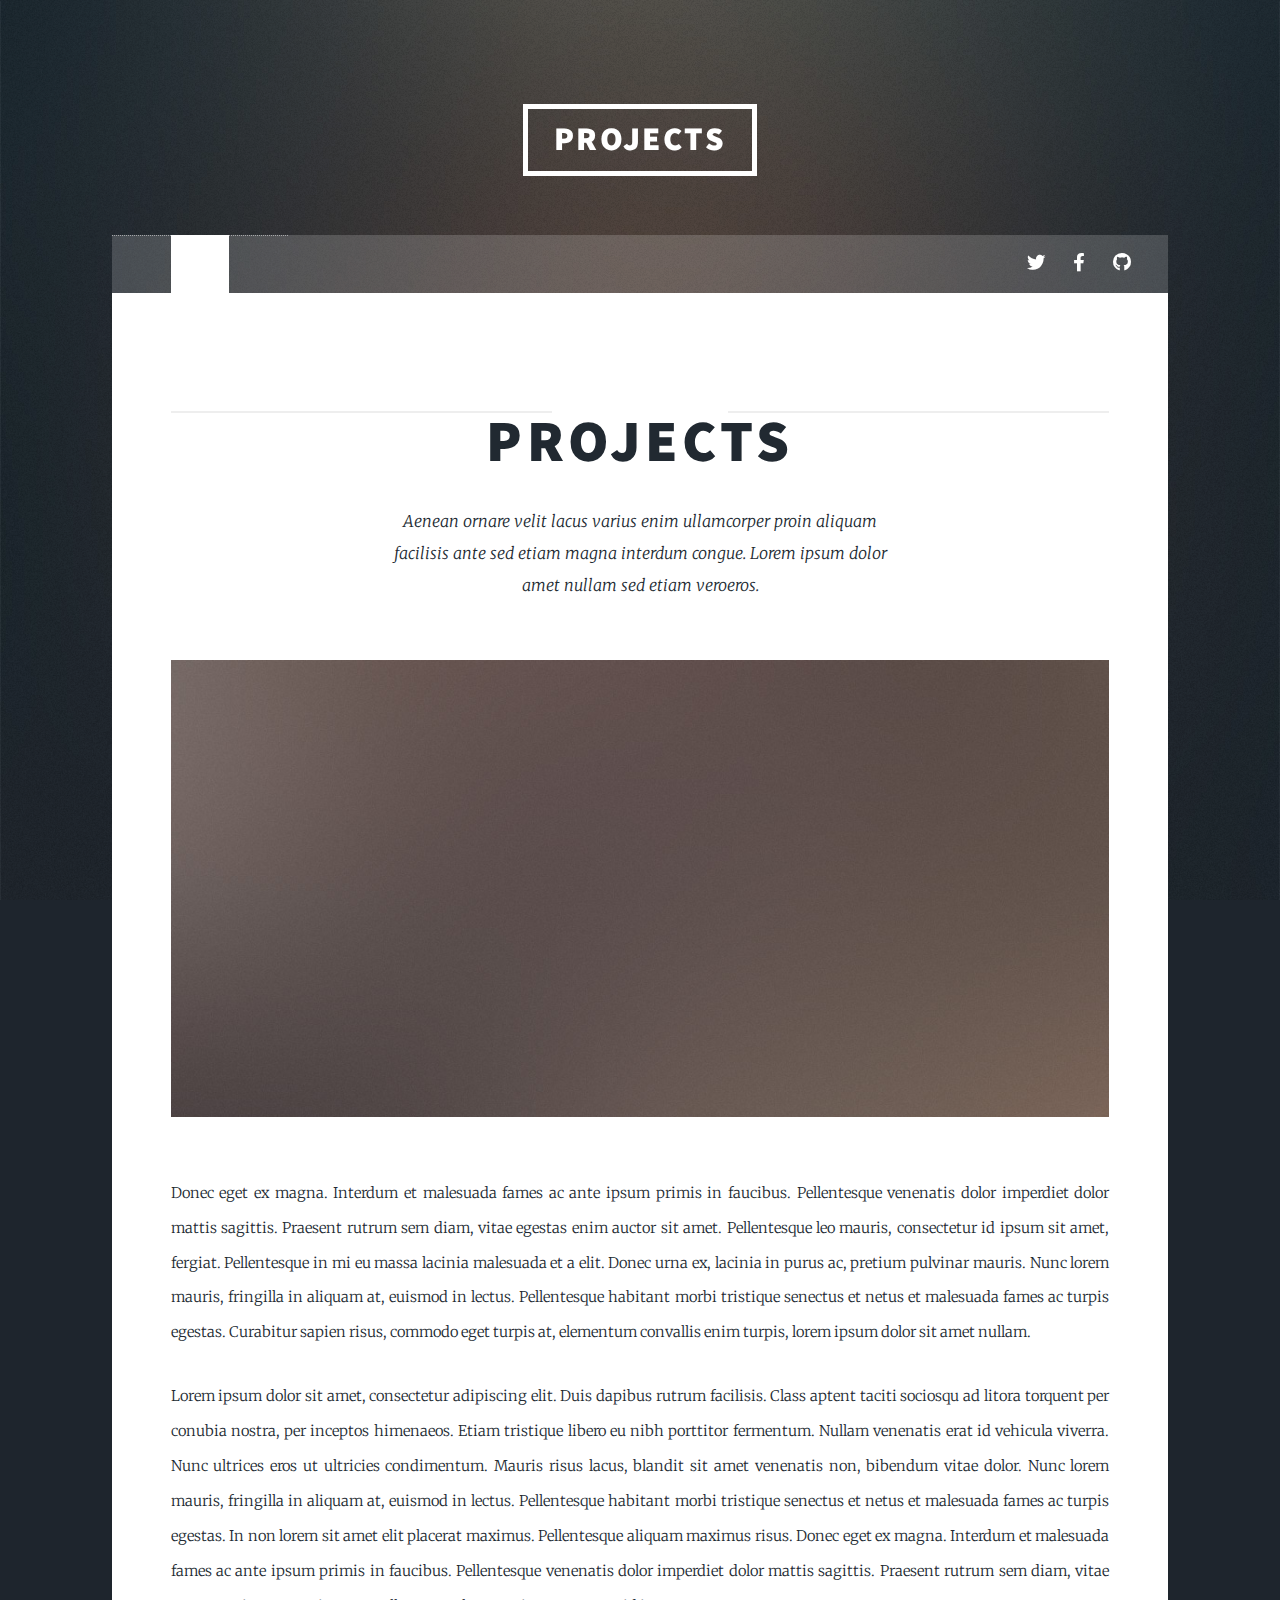
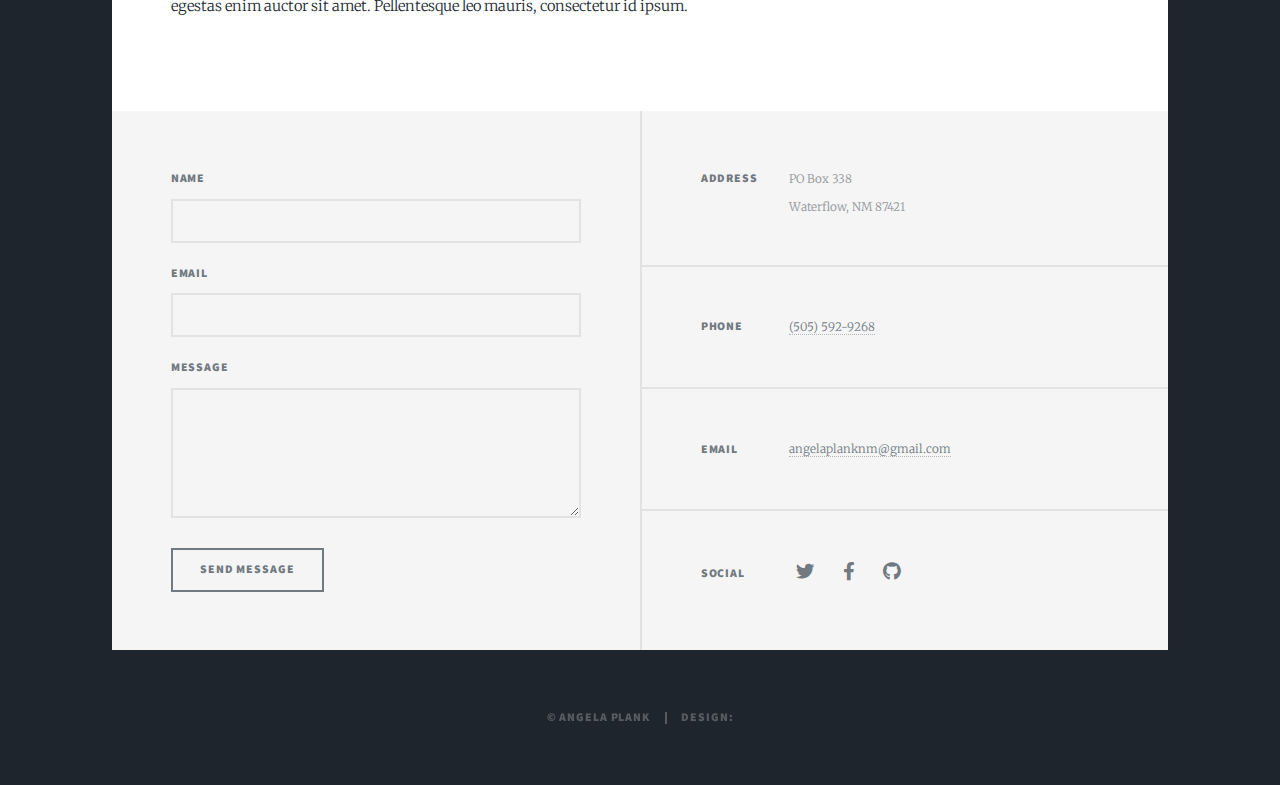
<file: html5up-massively/generic.html>
<!DOCTYPE HTML>
<!--
	Massively by HTML5 UP
	html5up.net | @ajlkn
	Free for personal and commercial use under the CCA 3.0 license (html5up.net/license)
-->
<html>
	<head>
		<title>Projects</title>
		<meta charset="utf-8" />
		<meta name="viewport" content="width=device-width, initial-scale=1, user-scalable=no" />
		<link rel="stylesheet" href="assets/css/main.css" />
		<noscript><link rel="stylesheet" href="assets/css/noscript.css" /></noscript>
	</head>
	<body class="is-preload">

		<!-- Wrapper -->
			<div id="wrapper">

				<!-- Header -->
					<header id="header">
						<a href="index.html" class="logo">Projects</a>
					</header>

				<!-- Nav -->
					<nav id="nav">
						<ul class="links">
							<li><a href="index.html"></a></li>
							<li class="active"><a href="generic.html"></a></li>
							<li><a href="elements.html"></a></li>
						</ul>
						<ul class="icons">
							<li><a href="https://twitter.com/AngelaPlank2" class="icon brands fa-twitter"><span class="label">Twitter</span></a></li>
							<li><a href="https://www.facebook.com/angela.plank.1460" class="icon brands fa-facebook-f"><span class="label">Facebook</span></a></li>
							<li><a href="https://github.com/Aplank2014" class="icon brands fa-github"><span class="label">GitHub</span></a></li>
						</ul>
					</nav>

				<!-- Main -->
					<div id="main">

						<!-- Post -->
							<section class="post">
								<header class="major">
									<span class="date"></span>
									<h1>Projects</h1>
									<p>Aenean ornare velit lacus varius enim ullamcorper proin aliquam<br />
									facilisis ante sed etiam magna interdum congue. Lorem ipsum dolor<br />
									amet nullam sed etiam veroeros.</p>
								</header>
								<div class="image main"><img src="images/pic01.jpg" alt="" /></div>
								<p>Donec eget ex magna. Interdum et malesuada fames ac ante ipsum primis in faucibus. Pellentesque venenatis dolor imperdiet dolor mattis sagittis. Praesent rutrum sem diam, vitae egestas enim auctor sit amet. Pellentesque leo mauris, consectetur id ipsum sit amet, fergiat. Pellentesque in mi eu massa lacinia malesuada et a elit. Donec urna ex, lacinia in purus ac, pretium pulvinar mauris. Nunc lorem mauris, fringilla in aliquam at, euismod in lectus. Pellentesque habitant morbi tristique senectus et netus et malesuada fames ac turpis egestas. Curabitur sapien risus, commodo eget turpis at, elementum convallis enim turpis, lorem ipsum dolor sit amet nullam.</p>
								<p>Lorem ipsum dolor sit amet, consectetur adipiscing elit. Duis dapibus rutrum facilisis. Class aptent taciti sociosqu ad litora torquent per conubia nostra, per inceptos himenaeos. Etiam tristique libero eu nibh porttitor fermentum. Nullam venenatis erat id vehicula viverra. Nunc ultrices eros ut ultricies condimentum. Mauris risus lacus, blandit sit amet venenatis non, bibendum vitae dolor. Nunc lorem mauris, fringilla in aliquam at, euismod in lectus. Pellentesque habitant morbi tristique senectus et netus et malesuada fames ac turpis egestas. In non lorem sit amet elit placerat maximus. Pellentesque aliquam maximus risus. Donec eget ex magna. Interdum et malesuada fames ac ante ipsum primis in faucibus. Pellentesque venenatis dolor imperdiet dolor mattis sagittis. Praesent rutrum sem diam, vitae egestas enim auctor sit amet. Pellentesque leo mauris, consectetur id ipsum.</p>
							</section>

					</div>

				<!-- Footer -->
					<footer id="footer">
						<section>
							<form method="post" action="#">
								<div class="fields">
									<div class="field">
										<label for="name">Name</label>
										<input type="text" name="name" id="name" />
									</div>
									<div class="field">
										<label for="email">Email</label>
										<input type="text" name="email" id="email" />
									</div>
									<div class="field">
										<label for="message">Message</label>
										<textarea name="message" id="message" rows="3"></textarea>
									</div>
								</div>
								<ul class="actions">
									<li><input type="submit" value="Send Message" /></li>
								</ul>
							</form>
						</section>
						<section class="split contact">
							<section class="alt">
								<h3>Address</h3>
								<p>PO Box 338<br />
								Waterflow, NM 87421</p>
							</section>
							<section>
								<h3>Phone</h3>
								<p><a href="#">(505) 592-9268</a></p>
							</section>
							<section>
								<h3>Email</h3>
								<p><a href="#">angelaplanknm@gmail.com</a></p>
							</section>
							<section>
								<h3>Social</h3>
								<ul class="icons">
									<li><a href="https://twitter.com/AngelaPlank2" class="icon brands fa-twitter"><span class="label">Twitter</span></a></li>
									<li><a href="https://www.facebook.com/angela.plank.1460" class="icon brands fa-facebook-f"><span class="label">Facebook</span></a></li>
									<li><a href="https://github.com/Aplank2014" class="icon brands fa-github"><span class="label">GitHub</span></a></li>
								</ul>
							</section>
						</section>
					</footer>

				<!-- Copyright -->
					<div id="copyright">
						<ul><li>&copy; Angela Plank</li><li>Design: <a href="https://html5up.net"></a></li></ul>
					</div>

			</div>

		<!-- Scripts -->
			<script src="assets/js/jquery.min.js"></script>
			<script src="assets/js/jquery.scrollex.min.js"></script>
			<script src="assets/js/jquery.scrolly.min.js"></script>
			<script src="assets/js/browser.min.js"></script>
			<script src="assets/js/breakpoints.min.js"></script>
			<script src="assets/js/util.js"></script>
			<script src="assets/js/main.js"></script>

	</body>
</html>
</file>
<file: assets/css/resume.css>
html,
body,
div,
span,
applet,
object,
iframe,
h1,
h2,
h3,
h4,
h5,
h6,
p,
blockquote,
pre,
a,
abbr,
acronym,
address,
big,
cite,
code,
del,
dfn,
em,
img,
ins,
kbd,
q,
s,
samp,
small,
strike,
strong,
sub,
sup,
tt,
var,
b,
u,
i,
center,
dl,
dt,
dd,
ol,
ul,
li,
fieldset,
form,
label,
legend,
table,
caption,
tbody,
tfoot,
thead,
tr,
th,
td,
article,
aside,
canvas,
details,
embed,
figure,
figcaption,
footer,
header,
hgroup,
menu,
nav,
output,
ruby,
section,
summary,
time,
mark,
audio,
video {
  margin: 0;
  padding: 0;
  border: 0;
  font-size: 100%;
  font: inherit;
  vertical-align: baseline;
}
/* HTML5 display-role reset for older browsers */
article,
aside,
details,
figcaption,
figure,
footer,
header,
hgroup,
menu,
nav,
section {
  display: block;
}
body {
  line-height: 1;
}
blockquote,
q {
  quotes: none;
}
blockquote:before,
blockquote:after,
q:before,
q:after {
  content: '';
  content: none;
}
table {
  border-collapse: collapse;
  border-spacing: 0;
}
/* Set every element's box-sizing to border-box */
* {
  box-sizing: border-box;
}
html,
body {
  height: 100%;
}
body {
  font-family: Georgia;
  color: black;
}
body .container {
  padding: 10px 80px;
  margin: 80px auto;
  background: #d2b48c;
  border: solid #666;
  border-width: 8px 0 2px 0;
}
@media (max-width: 500px) {
  body .container {
    width: 90%;
    padding: 20px;
    flex-direction: column;
  }
}
header nav {
  display: flex;
  justify-content: space-between;
  text-decoration: none;
  color: black;
}
@media (max-width: 500px) {
  header nav {
    flex-direction: column;
    width: 100%;
    justify-content: center;
    align-items: center;
  }
}
h1 {
  font-size: 48px;
  text-transform: uppercase;
  letter-spacing: 2px;
  padding-bottom: 1%;
  padding-top: 1%;
}
h2 {
  font-size: 160%;
}
h3 {
  font-size: 135%;
}
h3 header h2 .main {
  font-size: 32px;
  text-transform: uppercase;
  letter-spacing: 3px;
}
a {
  text-decoration: none;
  color: black;
}
.skillsList {
  padding-left: 2%;
  padding-top: 2%;
  column-count: 2;
}
@media (max-width: 500px) {
  .skillsList {
    column-count: 1;
  }
}
.mainSkillsList {
  display: block;
  margin-bottom: 0.3rem;
}
p {
  line-spacing: 2rem;
}
#footer {
  padding: 1em 0 5em 0;
  font-size: 92%;
  border-top: 1px solid #ccc;
  text-align: center;
}
#footer p {
  margin-bottom: 0;
  text-align: center;
}
</file>
<file: html5up-massively/assets/css/main.css>
@import url(fontawesome-all.min.css);
@import url("https://fonts.googleapis.com/css?family=Merriweather:300,700,300italic,700italic|Source+Sans+Pro:900");

/*
	Massively by HTML5 UP
	html5up.net | @ajlkn
	Free for personal and commercial use under the CCA 3.0 license (html5up.net/license)
*/

html, body, div, span, applet, object,
iframe, h1, h2, h3, h4, h5, h6, p, blockquote,
pre, a, abbr, acronym, address, big, cite,
code, del, dfn, em, img, ins, kbd, q, s, samp,
small, strike, strong, sub, sup, tt, var, b,
u, i, center, dl, dt, dd, ol, ul, li, fieldset,
form, label, legend, table, caption, tbody,
tfoot, thead, tr, th, td, article, aside,
canvas, details, embed, figure, figcaption,
footer, header, hgroup, menu, nav, output, ruby,
section, summary, time, mark, audio, video {
	margin: 0;
	padding: 0;
	border: 0;
	font-size: 100%;
	font: inherit;
	vertical-align: baseline;}

article, aside, details, figcaption, figure,
footer, header, hgroup, menu, nav, section {
	display: block;}

body {
	line-height: 1;
}

ol, ul {
	list-style: none;
}

blockquote, q {
	quotes: none;
}

	blockquote:before, blockquote:after, q:before, q:after {
		content: '';
		content: none;
	}

table {
	border-collapse: collapse;
	border-spacing: 0;
}

body {
	-webkit-text-size-adjust: none;
}

mark {
	background-color: transparent;
	color: inherit;
}

input::-moz-focus-inner {
	border: 0;
	padding: 0;
}

input, select, textarea {
	-moz-appearance: none;
	-webkit-appearance: none;
	-ms-appearance: none;
	appearance: none;
}

/* Basic */

	@-ms-viewport {
		width: device-width;
	}

	body {
		-ms-overflow-style: scrollbar;
	}

	@media screen and (max-width: 480px) {

		html, body {
			min-width: 320px;
		}

	}

	html {
		box-sizing: border-box;
	}

	*, *:before, *:after {
		box-sizing: inherit;
	}

	body {
		background-color: #1e252d;
	}

		body.is-preload *, body.is-preload *:before, body.is-preload *:after {
			-moz-animation: none !important;
			-webkit-animation: none !important;
			-ms-animation: none !important;
			animation: none !important;
			-moz-transition: none !important;
			-webkit-transition: none !important;
			-ms-transition: none !important;
			transition: none !important;
		}

/* Type */

	html {
		font-size: 16pt;
	}

		@media screen and (max-width: 1680px) {

			html {
				font-size: 12pt;
			}

		}

		@media screen and (max-width: 1280px) {

			html {
				font-size: 11pt;
			}

		}

		@media screen and (max-width: 360px) {

			html {
				font-size: 10pt;
			}

		}

	body {
		color: #212931;
	}

	body, input, select, textarea {
		font-family: "Merriweather", Georgia, serif;
		font-weight: 300;
		font-size: 1rem;
		line-height: 2.375;
	}

	a {
		-moz-transition: color 0.2s ease-in-out, background-color 0.2s ease-in-out, border-color 0.2s ease-in-out, box-shadow 0.2s ease-in-out;
		-webkit-transition: color 0.2s ease-in-out, background-color 0.2s ease-in-out, border-color 0.2s ease-in-out, box-shadow 0.2s ease-in-out;
		-ms-transition: color 0.2s ease-in-out, background-color 0.2s ease-in-out, border-color 0.2s ease-in-out, box-shadow 0.2s ease-in-out;
		transition: color 0.2s ease-in-out, background-color 0.2s ease-in-out, border-color 0.2s ease-in-out, box-shadow 0.2s ease-in-out;
		border-bottom: dotted 1px;
		text-decoration: none;
	}

		a:hover {
			border-bottom-color: transparent;
		}

	strong, b {
		font-weight: 600;
	}

	em, i {
		font-style: italic;
	}

	p {
		text-align: justify;
		margin: 0 0 2rem 0;
	}

	h1, h2, h3, h4, h5, h6 {
		font-family: "Source Sans Pro", Helvetica, sans-serif;
		font-weight: 900;
		line-height: 1.5;
		letter-spacing: 0.075em;
		text-transform: uppercase;
		margin: 0 0 1rem 0;
	}

		h1 a, h2 a, h3 a, h4 a, h5 a, h6 a {
			border-bottom: 0;
			color: inherit;
			text-decoration: none;
		}

	h1 {
		font-size: 4rem;
		line-height: 1.1;
		margin: 0 0 2rem 0;
	}

	h2 {
		font-size: 1.75rem;
		line-height: 1.3;
		margin: 0 0 1.5rem 0;
	}

	h3 {
		font-size: 1.25rem;
		margin: 0 0 1.5rem 0;
	}

	h4 {
		font-size: 1rem;
	}

	h5 {
		font-size: 0.9rem;
	}

	h6 {
		font-size: 0.8rem;
	}

	sub {
		font-size: 0.8rem;
		position: relative;
		top: 0.5rem;
	}

	sup {
		font-size: 0.8rem;
		position: relative;
		top: -0.5rem;
	}

	blockquote {
		border-left: solid 4px;
		font-style: italic;
		margin: 0 0 2rem 0;
		padding: 0.5rem 0 0.5rem 2rem;
	}

	code {
		border: solid 2px;
		font-family: "Courier New", monospace;
		font-size: 0.9rem;
		margin: 0 0.25rem;
		padding: 0.25rem 0.65rem;
	}

	pre {
		-webkit-overflow-scrolling: touch;
		font-family: "Courier New", monospace;
		font-size: 0.9rem;
		margin: 0 0 2rem 0;
	}

		pre code {
			display: block;
			line-height: 1.75;
			padding: 1rem 1.5rem;
			overflow-x: auto;
		}

	hr {
		border: 0;
		border-bottom: solid 2px;
		margin: 3rem 0;
	}

		hr.major {
			margin: 5rem 0;
		}

	.align-left {
		text-align: left;
	}

	.align-center {
		text-align: center;
	}

	.align-right {
		text-align: right;
	}

	input, select, textarea {
		color: #212931;
	}

	a {
		color: #212931;
		border-bottom-color: rgba(33, 41, 49, 0.5);
	}

		a:hover {
			border-bottom-color: transparent;
			color: #18bfef !important;
		}

	strong, b {
		color: #212931;
	}

	h1, h2, h3, h4, h5, h6 {
		color: #212931;
	}

	blockquote {
		border-left-color: #eeeeee;
	}

	code {
		background: rgba(220, 220, 220, 0.25);
		border-color: #eeeeee;
	}

	hr {
		border-bottom-color: #eeeeee;
	}

/* Row */

	.row {
		display: flex;
		flex-wrap: wrap;
		box-sizing: border-box;
		align-items: stretch;
	}

		.row > * {
			box-sizing: border-box;
		}

		.row.gtr-uniform > * > :last-child {
			margin-bottom: 0;
		}

		.row.aln-left {
			justify-content: flex-start;
		}

		.row.aln-center {
			justify-content: center;
		}

		.row.aln-right {
			justify-content: flex-end;
		}

		.row.aln-top {
			align-items: flex-start;
		}

		.row.aln-middle {
			align-items: center;
		}

		.row.aln-bottom {
			align-items: flex-end;
		}

		.row > .imp {
			order: -1;
		}

		.row > .col-1 {
			width: 8.33333%;
		}

		.row > .off-1 {
			margin-left: 8.33333%;
		}

		.row > .col-2 {
			width: 16.66667%;
		}

		.row > .off-2 {
			margin-left: 16.66667%;
		}

		.row > .col-3 {
			width: 25%;
		}

		.row > .off-3 {
			margin-left: 25%;
		}

		.row > .col-4 {
			width: 33.33333%;
		}

		.row > .off-4 {
			margin-left: 33.33333%;
		}

		.row > .col-5 {
			width: 41.66667%;
		}

		.row > .off-5 {
			margin-left: 41.66667%;
		}

		.row > .col-6 {
			width: 50%;
		}

		.row > .off-6 {
			margin-left: 50%;
		}

		.row > .col-7 {
			width: 58.33333%;
		}

		.row > .off-7 {
			margin-left: 58.33333%;
		}

		.row > .col-8 {
			width: 66.66667%;
		}

		.row > .off-8 {
			margin-left: 66.66667%;
		}

		.row > .col-9 {
			width: 75%;
		}

		.row > .off-9 {
			margin-left: 75%;
		}

		.row > .col-10 {
			width: 83.33333%;
		}

		.row > .off-10 {
			margin-left: 83.33333%;
		}

		.row > .col-11 {
			width: 91.66667%;
		}

		.row > .off-11 {
			margin-left: 91.66667%;
		}

		.row > .col-12 {
			width: 100%;
		}

		.row > .off-12 {
			margin-left: 100%;
		}

		.row.gtr-0 {
			margin-top: 0;
			margin-left: 0rem;
		}

			.row.gtr-0 > * {
				padding: 0 0 0 0rem;
			}

			.row.gtr-0.gtr-uniform {
				margin-top: 0rem;
			}

				.row.gtr-0.gtr-uniform > * {
					padding-top: 0rem;
				}

		.row.gtr-25 {
			margin-top: 0;
			margin-left: -0.375rem;
		}

			.row.gtr-25 > * {
				padding: 0 0 0 0.375rem;
			}

			.row.gtr-25.gtr-uniform {
				margin-top: -0.375rem;
			}

				.row.gtr-25.gtr-uniform > * {
					padding-top: 0.375rem;
				}

		.row.gtr-50 {
			margin-top: 0;
			margin-left: -0.75rem;
		}

			.row.gtr-50 > * {
				padding: 0 0 0 0.75rem;
			}

			.row.gtr-50.gtr-uniform {
				margin-top: -0.75rem;
			}

				.row.gtr-50.gtr-uniform > * {
					padding-top: 0.75rem;
				}

		.row {
			margin-top: 0;
			margin-left: -1.5rem;
		}

			.row > * {
				padding: 0 0 0 1.5rem;
			}

			.row.gtr-uniform {
				margin-top: -1.5rem;
			}

				.row.gtr-uniform > * {
					padding-top: 1.5rem;
				}

		.row.gtr-150 {
			margin-top: 0;
			margin-left: -2.25rem;
		}

			.row.gtr-150 > * {
				padding: 0 0 0 2.25rem;
			}

			.row.gtr-150.gtr-uniform {
				margin-top: -2.25rem;
			}

				.row.gtr-150.gtr-uniform > * {
					padding-top: 2.25rem;
				}

		.row.gtr-200 {
			margin-top: 0;
			margin-left: -3rem;
		}

			.row.gtr-200 > * {
				padding: 0 0 0 3rem;
			}

			.row.gtr-200.gtr-uniform {
				margin-top: -3rem;
			}

				.row.gtr-200.gtr-uniform > * {
					padding-top: 3rem;
				}

		@media screen and (max-width: 1680px) {

			.row {
				display: flex;
				flex-wrap: wrap;
				box-sizing: border-box;
				align-items: stretch;
			}

				.row > * {
					box-sizing: border-box;
				}

				.row.gtr-uniform > * > :last-child {
					margin-bottom: 0;
				}

				.row.aln-left {
					justify-content: flex-start;
				}

				.row.aln-center {
					justify-content: center;
				}

				.row.aln-right {
					justify-content: flex-end;
				}

				.row.aln-top {
					align-items: flex-start;
				}

				.row.aln-middle {
					align-items: center;
				}

				.row.aln-bottom {
					align-items: flex-end;
				}

				.row > .imp-xlarge {
					order: -1;
				}

				.row > .col-1-xlarge {
					width: 8.33333%;
				}

				.row > .off-1-xlarge {
					margin-left: 8.33333%;
				}

				.row > .col-2-xlarge {
					width: 16.66667%;
				}

				.row > .off-2-xlarge {
					margin-left: 16.66667%;
				}

				.row > .col-3-xlarge {
					width: 25%;
				}

				.row > .off-3-xlarge {
					margin-left: 25%;
				}

				.row > .col-4-xlarge {
					width: 33.33333%;
				}

				.row > .off-4-xlarge {
					margin-left: 33.33333%;
				}

				.row > .col-5-xlarge {
					width: 41.66667%;
				}

				.row > .off-5-xlarge {
					margin-left: 41.66667%;
				}

				.row > .col-6-xlarge {
					width: 50%;
				}

				.row > .off-6-xlarge {
					margin-left: 50%;
				}

				.row > .col-7-xlarge {
					width: 58.33333%;
				}

				.row > .off-7-xlarge {
					margin-left: 58.33333%;
				}

				.row > .col-8-xlarge {
					width: 66.66667%;
				}

				.row > .off-8-xlarge {
					margin-left: 66.66667%;
				}

				.row > .col-9-xlarge {
					width: 75%;
				}

				.row > .off-9-xlarge {
					margin-left: 75%;
				}

				.row > .col-10-xlarge {
					width: 83.33333%;
				}

				.row > .off-10-xlarge {
					margin-left: 83.33333%;
				}

				.row > .col-11-xlarge {
					width: 91.66667%;
				}

				.row > .off-11-xlarge {
					margin-left: 91.66667%;
				}

				.row > .col-12-xlarge {
					width: 100%;
				}

				.row > .off-12-xlarge {
					margin-left: 100%;
				}

				.row.gtr-0 {
					margin-top: 0;
					margin-left: 0rem;
				}

					.row.gtr-0 > * {
						padding: 0 0 0 0rem;
					}

					.row.gtr-0.gtr-uniform {
						margin-top: 0rem;
					}

						.row.gtr-0.gtr-uniform > * {
							padding-top: 0rem;
						}

				.row.gtr-25 {
					margin-top: 0;
					margin-left: -0.375rem;
				}

					.row.gtr-25 > * {
						padding: 0 0 0 0.375rem;
					}

					.row.gtr-25.gtr-uniform {
						margin-top: -0.375rem;
					}

						.row.gtr-25.gtr-uniform > * {
							padding-top: 0.375rem;
						}

				.row.gtr-50 {
					margin-top: 0;
					margin-left: -0.75rem;
				}

					.row.gtr-50 > * {
						padding: 0 0 0 0.75rem;
					}

					.row.gtr-50.gtr-uniform {
						margin-top: -0.75rem;
					}

						.row.gtr-50.gtr-uniform > * {
							padding-top: 0.75rem;
						}

				.row {
					margin-top: 0;
					margin-left: -1.5rem;
				}

					.row > * {
						padding: 0 0 0 1.5rem;
					}

					.row.gtr-uniform {
						margin-top: -1.5rem;
					}

						.row.gtr-uniform > * {
							padding-top: 1.5rem;
						}

				.row.gtr-150 {
					margin-top: 0;
					margin-left: -2.25rem;
				}

					.row.gtr-150 > * {
						padding: 0 0 0 2.25rem;
					}

					.row.gtr-150.gtr-uniform {
						margin-top: -2.25rem;
					}

						.row.gtr-150.gtr-uniform > * {
							padding-top: 2.25rem;
						}

				.row.gtr-200 {
					margin-top: 0;
					margin-left: -3rem;
				}

					.row.gtr-200 > * {
						padding: 0 0 0 3rem;
					}

					.row.gtr-200.gtr-uniform {
						margin-top: -3rem;
					}

						.row.gtr-200.gtr-uniform > * {
							padding-top: 3rem;
						}

		}

		@media screen and (max-width: 1280px) {

			.row {
				display: flex;
				flex-wrap: wrap;
				box-sizing: border-box;
				align-items: stretch;
			}

				.row > * {
					box-sizing: border-box;
				}

				.row.gtr-uniform > * > :last-child {
					margin-bottom: 0;
				}

				.row.aln-left {
					justify-content: flex-start;
				}

				.row.aln-center {
					justify-content: center;
				}

				.row.aln-right {
					justify-content: flex-end;
				}

				.row.aln-top {
					align-items: flex-start;
				}

				.row.aln-middle {
					align-items: center;
				}

				.row.aln-bottom {
					align-items: flex-end;
				}

				.row > .imp-large {
					order: -1;
				}

				.row > .col-1-large {
					width: 8.33333%;
				}

				.row > .off-1-large {
					margin-left: 8.33333%;
				}

				.row > .col-2-large {
					width: 16.66667%;
				}

				.row > .off-2-large {
					margin-left: 16.66667%;
				}

				.row > .col-3-large {
					width: 25%;
				}

				.row > .off-3-large {
					margin-left: 25%;
				}

				.row > .col-4-large {
					width: 33.33333%;
				}

				.row > .off-4-large {
					margin-left: 33.33333%;
				}

				.row > .col-5-large {
					width: 41.66667%;
				}

				.row > .off-5-large {
					margin-left: 41.66667%;
				}

				.row > .col-6-large {
					width: 50%;
				}

				.row > .off-6-large {
					margin-left: 50%;
				}

				.row > .col-7-large {
					width: 58.33333%;
				}

				.row > .off-7-large {
					margin-left: 58.33333%;
				}

				.row > .col-8-large {
					width: 66.66667%;
				}

				.row > .off-8-large {
					margin-left: 66.66667%;
				}

				.row > .col-9-large {
					width: 75%;
				}

				.row > .off-9-large {
					margin-left: 75%;
				}

				.row > .col-10-large {
					width: 83.33333%;
				}

				.row > .off-10-large {
					margin-left: 83.33333%;
				}

				.row > .col-11-large {
					width: 91.66667%;
				}

				.row > .off-11-large {
					margin-left: 91.66667%;
				}

				.row > .col-12-large {
					width: 100%;
				}

				.row > .off-12-large {
					margin-left: 100%;
				}

				.row.gtr-0 {
					margin-top: 0;
					margin-left: 0rem;
				}

					.row.gtr-0 > * {
						padding: 0 0 0 0rem;
					}

					.row.gtr-0.gtr-uniform {
						margin-top: 0rem;
					}

						.row.gtr-0.gtr-uniform > * {
							padding-top: 0rem;
						}

				.row.gtr-25 {
					margin-top: 0;
					margin-left: -0.375rem;
				}

					.row.gtr-25 > * {
						padding: 0 0 0 0.375rem;
					}

					.row.gtr-25.gtr-uniform {
						margin-top: -0.375rem;
					}

						.row.gtr-25.gtr-uniform > * {
							padding-top: 0.375rem;
						}

				.row.gtr-50 {
					margin-top: 0;
					margin-left: -0.75rem;
				}

					.row.gtr-50 > * {
						padding: 0 0 0 0.75rem;
					}

					.row.gtr-50.gtr-uniform {
						margin-top: -0.75rem;
					}

						.row.gtr-50.gtr-uniform > * {
							padding-top: 0.75rem;
						}

				.row {
					margin-top: 0;
					margin-left: -1.5rem;
				}

					.row > * {
						padding: 0 0 0 1.5rem;
					}

					.row.gtr-uniform {
						margin-top: -1.5rem;
					}

						.row.gtr-uniform > * {
							padding-top: 1.5rem;
						}

				.row.gtr-150 {
					margin-top: 0;
					margin-left: -2.25rem;
				}

					.row.gtr-150 > * {
						padding: 0 0 0 2.25rem;
					}

					.row.gtr-150.gtr-uniform {
						margin-top: -2.25rem;
					}

						.row.gtr-150.gtr-uniform > * {
							padding-top: 2.25rem;
						}

				.row.gtr-200 {
					margin-top: 0;
					margin-left: -3rem;
				}

					.row.gtr-200 > * {
						padding: 0 0 0 3rem;
					}

					.row.gtr-200.gtr-uniform {
						margin-top: -3rem;
					}

						.row.gtr-200.gtr-uniform > * {
							padding-top: 3rem;
						}

		}

		@media screen and (max-width: 980px) {

			.row {
				display: flex;
				flex-wrap: wrap;
				box-sizing: border-box;
				align-items: stretch;
			}

				.row > * {
					box-sizing: border-box;
				}

				.row.gtr-uniform > * > :last-child {
					margin-bottom: 0;
				}

				.row.aln-left {
					justify-content: flex-start;
				}

				.row.aln-center {
					justify-content: center;
				}

				.row.aln-right {
					justify-content: flex-end;
				}

				.row.aln-top {
					align-items: flex-start;
				}

				.row.aln-middle {
					align-items: center;
				}

				.row.aln-bottom {
					align-items: flex-end;
				}

				.row > .imp-medium {
					order: -1;
				}

				.row > .col-1-medium {
					width: 8.33333%;
				}

				.row > .off-1-medium {
					margin-left: 8.33333%;
				}

				.row > .col-2-medium {
					width: 16.66667%;
				}

				.row > .off-2-medium {
					margin-left: 16.66667%;
				}

				.row > .col-3-medium {
					width: 25%;
				}

				.row > .off-3-medium {
					margin-left: 25%;
				}

				.row > .col-4-medium {
					width: 33.33333%;
				}

				.row > .off-4-medium {
					margin-left: 33.33333%;
				}

				.row > .col-5-medium {
					width: 41.66667%;
				}

				.row > .off-5-medium {
					margin-left: 41.66667%;
				}

				.row > .col-6-medium {
					width: 50%;
				}

				.row > .off-6-medium {
					margin-left: 50%;
				}

				.row > .col-7-medium {
					width: 58.33333%;
				}

				.row > .off-7-medium {
					margin-left: 58.33333%;
				}

				.row > .col-8-medium {
					width: 66.66667%;
				}

				.row > .off-8-medium {
					margin-left: 66.66667%;
				}

				.row > .col-9-medium {
					width: 75%;
				}

				.row > .off-9-medium {
					margin-left: 75%;
				}

				.row > .col-10-medium {
					width: 83.33333%;
				}

				.row > .off-10-medium {
					margin-left: 83.33333%;
				}

				.row > .col-11-medium {
					width: 91.66667%;
				}

				.row > .off-11-medium {
					margin-left: 91.66667%;
				}

				.row > .col-12-medium {
					width: 100%;
				}

				.row > .off-12-medium {
					margin-left: 100%;
				}

				.row.gtr-0 {
					margin-top: 0;
					margin-left: 0rem;
				}

					.row.gtr-0 > * {
						padding: 0 0 0 0rem;
					}

					.row.gtr-0.gtr-uniform {
						margin-top: 0rem;
					}

						.row.gtr-0.gtr-uniform > * {
							padding-top: 0rem;
						}

				.row.gtr-25 {
					margin-top: 0;
					margin-left: -0.375rem;
				}

					.row.gtr-25 > * {
						padding: 0 0 0 0.375rem;
					}

					.row.gtr-25.gtr-uniform {
						margin-top: -0.375rem;
					}

						.row.gtr-25.gtr-uniform > * {
							padding-top: 0.375rem;
						}

				.row.gtr-50 {
					margin-top: 0;
					margin-left: -0.75rem;
				}

					.row.gtr-50 > * {
						padding: 0 0 0 0.75rem;
					}

					.row.gtr-50.gtr-uniform {
						margin-top: -0.75rem;
					}

						.row.gtr-50.gtr-uniform > * {
							padding-top: 0.75rem;
						}

				.row {
					margin-top: 0;
					margin-left: -1.5rem;
				}

					.row > * {
						padding: 0 0 0 1.5rem;
					}

					.row.gtr-uniform {
						margin-top: -1.5rem;
					}

						.row.gtr-uniform > * {
							padding-top: 1.5rem;
						}

				.row.gtr-150 {
					margin-top: 0;
					margin-left: -2.25rem;
				}

					.row.gtr-150 > * {
						padding: 0 0 0 2.25rem;
					}

					.row.gtr-150.gtr-uniform {
						margin-top: -2.25rem;
					}

						.row.gtr-150.gtr-uniform > * {
							padding-top: 2.25rem;
						}

				.row.gtr-200 {
					margin-top: 0;
					margin-left: -3rem;
				}

					.row.gtr-200 > * {
						padding: 0 0 0 3rem;
					}

					.row.gtr-200.gtr-uniform {
						margin-top: -3rem;
					}

						.row.gtr-200.gtr-uniform > * {
							padding-top: 3rem;
						}

		}

		@media screen and (max-width: 736px) {

			.row {
				display: flex;
				flex-wrap: wrap;
				box-sizing: border-box;
				align-items: stretch;
			}

				.row > * {
					box-sizing: border-box;
				}

				.row.gtr-uniform > * > :last-child {
					margin-bottom: 0;
				}

				.row.aln-left {
					justify-content: flex-start;
				}

				.row.aln-center {
					justify-content: center;
				}

				.row.aln-right {
					justify-content: flex-end;
				}

				.row.aln-top {
					align-items: flex-start;
				}

				.row.aln-middle {
					align-items: center;
				}

				.row.aln-bottom {
					align-items: flex-end;
				}

				.row > .imp-small {
					order: -1;
				}

				.row > .col-1-small {
					width: 8.33333%;
				}

				.row > .off-1-small {
					margin-left: 8.33333%;
				}

				.row > .col-2-small {
					width: 16.66667%;
				}

				.row > .off-2-small {
					margin-left: 16.66667%;
				}

				.row > .col-3-small {
					width: 25%;
				}

				.row > .off-3-small {
					margin-left: 25%;
				}

				.row > .col-4-small {
					width: 33.33333%;
				}

				.row > .off-4-small {
					margin-left: 33.33333%;
				}

				.row > .col-5-small {
					width: 41.66667%;
				}

				.row > .off-5-small {
					margin-left: 41.66667%;
				}

				.row > .col-6-small {
					width: 50%;
				}

				.row > .off-6-small {
					margin-left: 50%;
				}

				.row > .col-7-small {
					width: 58.33333%;
				}

				.row > .off-7-small {
					margin-left: 58.33333%;
				}

				.row > .col-8-small {
					width: 66.66667%;
				}

				.row > .off-8-small {
					margin-left: 66.66667%;
				}

				.row > .col-9-small {
					width: 75%;
				}

				.row > .off-9-small {
					margin-left: 75%;
				}

				.row > .col-10-small {
					width: 83.33333%;
				}

				.row > .off-10-small {
					margin-left: 83.33333%;
				}

				.row > .col-11-small {
					width: 91.66667%;
				}

				.row > .off-11-small {
					margin-left: 91.66667%;
				}

				.row > .col-12-small {
					width: 100%;
				}

				.row > .off-12-small {
					margin-left: 100%;
				}

				.row.gtr-0 {
					margin-top: 0;
					margin-left: 0rem;
				}

					.row.gtr-0 > * {
						padding: 0 0 0 0rem;
					}

					.row.gtr-0.gtr-uniform {
						margin-top: 0rem;
					}

						.row.gtr-0.gtr-uniform > * {
							padding-top: 0rem;
						}

				.row.gtr-25 {
					margin-top: 0;
					margin-left: -0.375rem;
				}

					.row.gtr-25 > * {
						padding: 0 0 0 0.375rem;
					}

					.row.gtr-25.gtr-uniform {
						margin-top: -0.375rem;
					}

						.row.gtr-25.gtr-uniform > * {
							padding-top: 0.375rem;
						}

				.row.gtr-50 {
					margin-top: 0;
					margin-left: -0.75rem;
				}

					.row.gtr-50 > * {
						padding: 0 0 0 0.75rem;
					}

					.row.gtr-50.gtr-uniform {
						margin-top: -0.75rem;
					}

						.row.gtr-50.gtr-uniform > * {
							padding-top: 0.75rem;
						}

				.row {
					margin-top: 0;
					margin-left: -1.5rem;
				}

					.row > * {
						padding: 0 0 0 1.5rem;
					}

					.row.gtr-uniform {
						margin-top: -1.5rem;
					}

						.row.gtr-uniform > * {
							padding-top: 1.5rem;
						}

				.row.gtr-150 {
					margin-top: 0;
					margin-left: -2.25rem;
				}

					.row.gtr-150 > * {
						padding: 0 0 0 2.25rem;
					}

					.row.gtr-150.gtr-uniform {
						margin-top: -2.25rem;
					}

						.row.gtr-150.gtr-uniform > * {
							padding-top: 2.25rem;
						}

				.row.gtr-200 {
					margin-top: 0;
					margin-left: -3rem;
				}

					.row.gtr-200 > * {
						padding: 0 0 0 3rem;
					}

					.row.gtr-200.gtr-uniform {
						margin-top: -3rem;
					}

						.row.gtr-200.gtr-uniform > * {
							padding-top: 3rem;
						}

		}

		@media screen and (max-width: 480px) {

			.row {
				display: flex;
				flex-wrap: wrap;
				box-sizing: border-box;
				align-items: stretch;
			}

				.row > * {
					box-sizing: border-box;
				}

				.row.gtr-uniform > * > :last-child {
					margin-bottom: 0;
				}

				.row.aln-left {
					justify-content: flex-start;
				}

				.row.aln-center {
					justify-content: center;
				}

				.row.aln-right {
					justify-content: flex-end;
				}

				.row.aln-top {
					align-items: flex-start;
				}

				.row.aln-middle {
					align-items: center;
				}

				.row.aln-bottom {
					align-items: flex-end;
				}

				.row > .imp-xsmall {
					order: -1;
				}

				.row > .col-1-xsmall {
					width: 8.33333%;
				}

				.row > .off-1-xsmall {
					margin-left: 8.33333%;
				}

				.row > .col-2-xsmall {
					width: 16.66667%;
				}

				.row > .off-2-xsmall {
					margin-left: 16.66667%;
				}

				.row > .col-3-xsmall {
					width: 25%;
				}

				.row > .off-3-xsmall {
					margin-left: 25%;
				}

				.row > .col-4-xsmall {
					width: 33.33333%;
				}

				.row > .off-4-xsmall {
					margin-left: 33.33333%;
				}

				.row > .col-5-xsmall {
					width: 41.66667%;
				}

				.row > .off-5-xsmall {
					margin-left: 41.66667%;
				}

				.row > .col-6-xsmall {
					width: 50%;
				}

				.row > .off-6-xsmall {
					margin-left: 50%;
				}

				.row > .col-7-xsmall {
					width: 58.33333%;
				}

				.row > .off-7-xsmall {
					margin-left: 58.33333%;
				}

				.row > .col-8-xsmall {
					width: 66.66667%;
				}

				.row > .off-8-xsmall {
					margin-left: 66.66667%;
				}

				.row > .col-9-xsmall {
					width: 75%;
				}

				.row > .off-9-xsmall {
					margin-left: 75%;
				}

				.row > .col-10-xsmall {
					width: 83.33333%;
				}

				.row > .off-10-xsmall {
					margin-left: 83.33333%;
				}

				.row > .col-11-xsmall {
					width: 91.66667%;
				}

				.row > .off-11-xsmall {
					margin-left: 91.66667%;
				}

				.row > .col-12-xsmall {
					width: 100%;
				}

				.row > .off-12-xsmall {
					margin-left: 100%;
				}

				.row.gtr-0 {
					margin-top: 0;
					margin-left: 0rem;
				}

					.row.gtr-0 > * {
						padding: 0 0 0 0rem;
					}

					.row.gtr-0.gtr-uniform {
						margin-top: 0rem;
					}

						.row.gtr-0.gtr-uniform > * {
							padding-top: 0rem;
						}

				.row.gtr-25 {
					margin-top: 0;
					margin-left: -0.375rem;
				}

					.row.gtr-25 > * {
						padding: 0 0 0 0.375rem;
					}

					.row.gtr-25.gtr-uniform {
						margin-top: -0.375rem;
					}

						.row.gtr-25.gtr-uniform > * {
							padding-top: 0.375rem;
						}

				.row.gtr-50 {
					margin-top: 0;
					margin-left: -0.75rem;
				}

					.row.gtr-50 > * {
						padding: 0 0 0 0.75rem;
					}

					.row.gtr-50.gtr-uniform {
						margin-top: -0.75rem;
					}

						.row.gtr-50.gtr-uniform > * {
							padding-top: 0.75rem;
						}

				.row {
					margin-top: 0;
					margin-left: -1.5rem;
				}

					.row > * {
						padding: 0 0 0 1.5rem;
					}

					.row.gtr-uniform {
						margin-top: -1.5rem;
					}

						.row.gtr-uniform > * {
							padding-top: 1.5rem;
						}

				.row.gtr-150 {
					margin-top: 0;
					margin-left: -2.25rem;
				}

					.row.gtr-150 > * {
						padding: 0 0 0 2.25rem;
					}

					.row.gtr-150.gtr-uniform {
						margin-top: -2.25rem;
					}

						.row.gtr-150.gtr-uniform > * {
							padding-top: 2.25rem;
						}

				.row.gtr-200 {
					margin-top: 0;
					margin-left: -3rem;
				}

					.row.gtr-200 > * {
						padding: 0 0 0 3rem;
					}

					.row.gtr-200.gtr-uniform {
						margin-top: -3rem;
					}

						.row.gtr-200.gtr-uniform > * {
							padding-top: 3rem;
						}

		}

		@media screen and (max-width: 360px) {

			.row {
				display: flex;
				flex-wrap: wrap;
				box-sizing: border-box;
				align-items: stretch;
			}

				.row > * {
					box-sizing: border-box;
				}

				.row.gtr-uniform > * > :last-child {
					margin-bottom: 0;
				}

				.row.aln-left {
					justify-content: flex-start;
				}

				.row.aln-center {
					justify-content: center;
				}

				.row.aln-right {
					justify-content: flex-end;
				}

				.row.aln-top {
					align-items: flex-start;
				}

				.row.aln-middle {
					align-items: center;
				}

				.row.aln-bottom {
					align-items: flex-end;
				}

				.row > .imp-xxsmall {
					order: -1;
				}

				.row > .col-1-xxsmall {
					width: 8.33333%;
				}

				.row > .off-1-xxsmall {
					margin-left: 8.33333%;
				}

				.row > .col-2-xxsmall {
					width: 16.66667%;
				}

				.row > .off-2-xxsmall {
					margin-left: 16.66667%;
				}

				.row > .col-3-xxsmall {
					width: 25%;
				}

				.row > .off-3-xxsmall {
					margin-left: 25%;
				}

				.row > .col-4-xxsmall {
					width: 33.33333%;
				}

				.row > .off-4-xxsmall {
					margin-left: 33.33333%;
				}

				.row > .col-5-xxsmall {
					width: 41.66667%;
				}

				.row > .off-5-xxsmall {
					margin-left: 41.66667%;
				}

				.row > .col-6-xxsmall {
					width: 50%;
				}

				.row > .off-6-xxsmall {
					margin-left: 50%;
				}

				.row > .col-7-xxsmall {
					width: 58.33333%;
				}

				.row > .off-7-xxsmall {
					margin-left: 58.33333%;
				}

				.row > .col-8-xxsmall {
					width: 66.66667%;
				}

				.row > .off-8-xxsmall {
					margin-left: 66.66667%;
				}

				.row > .col-9-xxsmall {
					width: 75%;
				}

				.row > .off-9-xxsmall {
					margin-left: 75%;
				}

				.row > .col-10-xxsmall {
					width: 83.33333%;
				}

				.row > .off-10-xxsmall {
					margin-left: 83.33333%;
				}

				.row > .col-11-xxsmall {
					width: 91.66667%;
				}

				.row > .off-11-xxsmall {
					margin-left: 91.66667%;
				}

				.row > .col-12-xxsmall {
					width: 100%;
				}

				.row > .off-12-xxsmall {
					margin-left: 100%;
				}

				.row.gtr-0 {
					margin-top: 0;
					margin-left: 0rem;
				}

					.row.gtr-0 > * {
						padding: 0 0 0 0rem;
					}

					.row.gtr-0.gtr-uniform {
						margin-top: 0rem;
					}

						.row.gtr-0.gtr-uniform > * {
							padding-top: 0rem;
						}

				.row.gtr-25 {
					margin-top: 0;
					margin-left: -0.375rem;
				}

					.row.gtr-25 > * {
						padding: 0 0 0 0.375rem;
					}

					.row.gtr-25.gtr-uniform {
						margin-top: -0.375rem;
					}

						.row.gtr-25.gtr-uniform > * {
							padding-top: 0.375rem;
						}

				.row.gtr-50 {
					margin-top: 0;
					margin-left: -0.75rem;
				}

					.row.gtr-50 > * {
						padding: 0 0 0 0.75rem;
					}

					.row.gtr-50.gtr-uniform {
						margin-top: -0.75rem;
					}

						.row.gtr-50.gtr-uniform > * {
							padding-top: 0.75rem;
						}

				.row {
					margin-top: 0;
					margin-left: -1.5rem;
				}

					.row > * {
						padding: 0 0 0 1.5rem;
					}

					.row.gtr-uniform {
						margin-top: -1.5rem;
					}

						.row.gtr-uniform > * {
							padding-top: 1.5rem;
						}

				.row.gtr-150 {
					margin-top: 0;
					margin-left: -2.25rem;
				}

					.row.gtr-150 > * {
						padding: 0 0 0 2.25rem;
					}

					.row.gtr-150.gtr-uniform {
						margin-top: -2.25rem;
					}

						.row.gtr-150.gtr-uniform > * {
							padding-top: 2.25rem;
						}

				.row.gtr-200 {
					margin-top: 0;
					margin-left: -3rem;
				}

					.row.gtr-200 > * {
						padding: 0 0 0 3rem;
					}

					.row.gtr-200.gtr-uniform {
						margin-top: -3rem;
					}

						.row.gtr-200.gtr-uniform > * {
							padding-top: 3rem;
						}

		}

/* Box */

	.box {
		border: solid 2px;
		margin-bottom: 2rem;
		padding: 1.5rem;
	}

		.box > :last-child,
		.box > :last-child > :last-child,
		.box > :last-child > :last-child > :last-child {
			margin-bottom: 0;
		}

		.box.alt {
			border: 0;
			border-radius: 0;
			padding: 0;
		}

	.box {
		border-color: #eeeeee;
	}

/* Button */

	input[type="submit"],
	input[type="reset"],
	input[type="button"],
	button,
	.button {
		-moz-appearance: none;
		-webkit-appearance: none;
		-ms-appearance: none;
		appearance: none;
		-moz-transition: background-color 0.2s ease-in-out, box-shadow 0.2s ease-in-out, color 0.2s ease-in-out;
		-webkit-transition: background-color 0.2s ease-in-out, box-shadow 0.2s ease-in-out, color 0.2s ease-in-out;
		-ms-transition: background-color 0.2s ease-in-out, box-shadow 0.2s ease-in-out, color 0.2s ease-in-out;
		transition: background-color 0.2s ease-in-out, box-shadow 0.2s ease-in-out, color 0.2s ease-in-out;
		border: 0;
		border-radius: 0;
		cursor: pointer;
		display: inline-block;
		font-family: "Source Sans Pro", Helvetica, sans-serif;
		font-size: 0.8rem;
		font-weight: 900;
		letter-spacing: 0.075em;
		height: 3rem;
		line-height: 3rem;
		padding: 0 2rem;
		text-align: center;
		text-decoration: none;
		text-transform: uppercase;
		white-space: nowrap;
	}

		input[type="submit"].icon:before,
		input[type="reset"].icon:before,
		input[type="button"].icon:before,
		button.icon:before,
		.button.icon:before {
			margin-right: 0.5rem;
		}

		input[type="submit"].icon.solo,
		input[type="reset"].icon.solo,
		input[type="button"].icon.solo,
		button.icon.solo,
		.button.icon.solo {
			position: relative;
			width: 4rem;
			height: 4rem;
			line-height: 4rem;
			border-radius: 4rem;
			text-indent: 4rem;
			overflow: hidden;
			padding: 0;
			white-space: nowrap;
		}

			input[type="submit"].icon.solo:before,
			input[type="reset"].icon.solo:before,
			input[type="button"].icon.solo:before,
			button.icon.solo:before,
			.button.icon.solo:before {
				position: absolute;
				display: block;
				top: 0;
				left: 0;
				width: inherit;
				height: inherit;
				line-height: inherit;
				font-size: 1.25rem;
				margin-right: 0;
				text-align: center;
				text-indent: 0;
			}

		input[type="submit"].fit,
		input[type="reset"].fit,
		input[type="button"].fit,
		button.fit,
		.button.fit {
			width: 100%;
		}

		input[type="submit"].small,
		input[type="reset"].small,
		input[type="button"].small,
		button.small,
		.button.small {
			font-size: 0.7rem;
			height: 2.5rem;
			line-height: 2.5rem;
			padding: 0 1.5rem;
		}

		input[type="submit"].large,
		input[type="reset"].large,
		input[type="button"].large,
		button.large,
		.button.large {
			font-size: 0.9rem;
			height: 3.5rem;
			line-height: 3.5rem;
			padding: 0 2.75rem;
		}

		@media screen and (max-width: 980px) {

			input[type="submit"],
			input[type="reset"],
			input[type="button"],
			button,
			.button {
				font-size: 0.9rem;
				height: 3.25rem;
				line-height: 3.25rem;
			}

				input[type="submit"].large,
				input[type="reset"].large,
				input[type="button"].large,
				button.large,
				.button.large {
					font-size: 1rem;
					height: 3.75rem;
					line-height: 3.75rem;
				}

		}

		input[type="submit"].disabled, input[type="submit"]:disabled,
		input[type="reset"].disabled,
		input[type="reset"]:disabled,
		input[type="button"].disabled,
		input[type="button"]:disabled,
		button.disabled,
		button:disabled,
		.button.disabled,
		.button:disabled {
			pointer-events: none;
			opacity: 0.25;
		}

	input[type="submit"],
	input[type="reset"],
	input[type="button"],
	button,
	.button {
		background-color: transparent;
		box-shadow: inset 0 0 0 2px #212931;
		color: #212931 !important;
	}

		input[type="submit"]:hover,
		input[type="reset"]:hover,
		input[type="button"]:hover,
		button:hover,
		.button:hover {
			box-shadow: inset 0 0 0 2px #18bfef;
			color: #18bfef !important;
		}

		input[type="submit"].primary,
		input[type="reset"].primary,
		input[type="button"].primary,
		button.primary,
		.button.primary {
			background-color: #212931;
			box-shadow: none;
			color: #ffffff !important;
		}

			input[type="submit"].primary:hover,
			input[type="reset"].primary:hover,
			input[type="button"].primary:hover,
			button.primary:hover,
			.button.primary:hover {
				background-color: #18bfef;
			}

/* Form */

	form {
		margin: 0 0 2rem 0;
	}

		form > :last-child {
			margin-bottom: 0;
		}

		form > .fields {
			display: -moz-flex;
			display: -webkit-flex;
			display: -ms-flex;
			display: flex;
			-moz-flex-wrap: wrap;
			-webkit-flex-wrap: wrap;
			-ms-flex-wrap: wrap;
			flex-wrap: wrap;
			width: calc(100% + 3rem);
			margin: -1.5rem 0 2rem -1.5rem;
		}

			form > .fields > .field {
				-moz-flex-grow: 0;
				-webkit-flex-grow: 0;
				-ms-flex-grow: 0;
				flex-grow: 0;
				-moz-flex-shrink: 0;
				-webkit-flex-shrink: 0;
				-ms-flex-shrink: 0;
				flex-shrink: 0;
				padding: 1.5rem 0 0 1.5rem;
				width: calc(100% - 1.5rem);
			}

				form > .fields > .field.half {
					width: calc(50% - 0.75rem);
				}

				form > .fields > .field.third {
					width: calc(100%/3 - 0.5rem);
				}

				form > .fields > .field.quarter {
					width: calc(25% - 0.375rem);
				}

		@media screen and (max-width: 480px) {

			form > .fields {
				width: calc(100% + 3rem);
				margin: -1.5rem 0 2rem -1.5rem;
			}

				form > .fields > .field {
					padding: 1.5rem 0 0 1.5rem;
					width: calc(100% - 1.5rem);
				}

					form > .fields > .field.half {
						width: calc(100% - 1.5rem);
					}

					form > .fields > .field.third {
						width: calc(100% - 1.5rem);
					}

					form > .fields > .field.quarter {
						width: calc(100% - 1.5rem);
					}

		}

	label {
		display: block;
		font-family: "Source Sans Pro", Helvetica, sans-serif;
		font-weight: 900;
		line-height: 1.5;
		letter-spacing: 0.075em;
		font-size: 0.8rem;
		text-transform: uppercase;
		margin: 0 0 0.75rem 0;
	}

		@media screen and (max-width: 980px) {

			label {
				font-size: 0.9rem;
			}

		}

	input[type="text"],
	input[type="password"],
	input[type="email"],
	select,
	textarea {
		-moz-appearance: none;
		-webkit-appearance: none;
		-ms-appearance: none;
		appearance: none;
		background: transparent;
		border-radius: 0;
		border: solid 2px;
		color: inherit;
		display: block;
		outline: 0;
		padding: 0 1rem;
		text-decoration: none;
		width: 100%;
	}

		input[type="text"]:invalid,
		input[type="password"]:invalid,
		input[type="email"]:invalid,
		select:invalid,
		textarea:invalid {
			box-shadow: none;
		}

	select {
		background-size: 1.25rem;
		background-repeat: no-repeat;
		background-position: calc(100% - 1rem) center;
		height: 3rem;
		padding-right: 3rem;
		text-overflow: ellipsis;
	}

		select:focus::-ms-value {
			background-color: transparent;
		}

		select::-ms-expand {
			display: none;
		}

	input[type="text"],
	input[type="password"],
	input[type="email"],
	select {
		height: 3rem;
	}

	textarea {
		padding: 0.75rem 1rem;
	}

	input[type="checkbox"],
	input[type="radio"] {
		-moz-appearance: none;
		-webkit-appearance: none;
		-ms-appearance: none;
		appearance: none;
		display: block;
		float: left;
		margin-right: -2rem;
		opacity: 0;
		width: 1rem;
		z-index: -1;
	}

		input[type="checkbox"] + label,
		input[type="radio"] + label {
			text-decoration: none;
			cursor: pointer;
			display: inline-block;
			font-size: 1rem;
			letter-spacing: 0;
			font-family: "Merriweather", Georgia, serif;
			text-transform: none;
			font-weight: 300;
			padding-left: 2.8rem;
			padding-right: 1rem;
			position: relative;
		}

			input[type="checkbox"] + label:before,
			input[type="radio"] + label:before {
				-moz-osx-font-smoothing: grayscale;
				-webkit-font-smoothing: antialiased;
				display: inline-block;
				font-style: normal;
				font-variant: normal;
				text-rendering: auto;
				line-height: 1;
				text-transform: none !important;
				font-family: 'Font Awesome 5 Free';
				font-weight: 900;
			}

			input[type="checkbox"] + label:before,
			input[type="radio"] + label:before {
				border-radius: 0;
				border: solid 2px;
				content: '';
				display: inline-block;
				font-size: 0.8rem;
				height: 1.8rem;
				left: 0;
				line-height: 1.65rem;
				position: absolute;
				text-align: center;
				top: -0.125rem;
				width: 1.8rem;
			}

		input[type="checkbox"]:checked + label:before,
		input[type="radio"]:checked + label:before {
			content: '\f00c';
		}

	input[type="checkbox"] + label:before {
		border-radius: 0;
	}

	input[type="radio"] + label:before {
		border-radius: 100%;
	}

	::-webkit-input-placeholder {
		opacity: 1.0;
	}

	:-moz-placeholder {
		opacity: 1.0;
	}

	::-moz-placeholder {
		opacity: 1.0;
	}

	:-ms-input-placeholder {
		opacity: 1.0;
	}

	label {
		color: #212931;
	}

	input[type="text"],
	input[type="password"],
	input[type="email"],
	select,
	textarea {
		border-color: #eeeeee;
	}

		input[type="text"]:focus,
		input[type="password"]:focus,
		input[type="email"]:focus,
		select:focus,
		textarea:focus {
			border-color: #18bfef;
		}

	select {
		background-image: url("data:image/svg+xml;charset=utf8,%3Csvg xmlns='http://www.w3.org/2000/svg' width='40' height='40' preserveAspectRatio='none' viewBox='0 0 40 40'%3E%3Cpath d='M9.4,12.3l10.4,10.4l10.4-10.4c0.2-0.2,0.5-0.4,0.9-0.4c0.3,0,0.6,0.1,0.9,0.4l3.3,3.3c0.2,0.2,0.4,0.5,0.4,0.9 c0,0.4-0.1,0.6-0.4,0.9L20.7,31.9c-0.2,0.2-0.5,0.4-0.9,0.4c-0.3,0-0.6-0.1-0.9-0.4L4.3,17.3c-0.2-0.2-0.4-0.5-0.4-0.9 c0-0.4,0.1-0.6,0.4-0.9l3.3-3.3c0.2-0.2,0.5-0.4,0.9-0.4S9.1,12.1,9.4,12.3z' fill='%23eeeeee' /%3E%3C/svg%3E");
	}

		select option {
			background-color: #ffffff;
			color: #212931;
		}

	.select-wrapper:before {
		color: #eeeeee;
	}

	input[type="checkbox"] + label,
	input[type="radio"] + label {
		color: #212931;
	}

		input[type="checkbox"] + label:before,
		input[type="radio"] + label:before {
			border-color: #eeeeee;
		}

	input[type="checkbox"]:checked + label:before,
	input[type="radio"]:checked + label:before {
		background-color: #212931;
		border-color: #212931;
		color: #ffffff;
	}

	input[type="checkbox"]:focus + label:before,
	input[type="radio"]:focus + label:before {
		border-color: #18bfef;
	}

	::-webkit-input-placeholder {
		color: #909498 !important;
	}

	:-moz-placeholder {
		color: #909498 !important;
	}

	::-moz-placeholder {
		color: #909498 !important;
	}

	:-ms-input-placeholder {
		color: #909498 !important;
	}

	.formerize-placeholder {
		color: #909498 !important;
	}

/* Icon */

	.icon {
		text-decoration: none;
		border-bottom: none;
		position: relative;
	}

		.icon:before {
			-moz-osx-font-smoothing: grayscale;
			-webkit-font-smoothing: antialiased;
			display: inline-block;
			font-style: normal;
			font-variant: normal;
			text-rendering: auto;
			line-height: 1;
			text-transform: none !important;
			font-family: 'Font Awesome 5 Free';
			font-weight: 400;
		}

		.icon > .label {
			display: none;
		}

		.icon:before {
			line-height: inherit;
		}

		.icon.solid:before {
			font-weight: 900;
		}

		.icon.brands:before {
			font-family: 'Font Awesome 5 Brands';
		}

/* Image */

	.image {
		border: 0;
		display: inline-block;
		position: relative;
	}

		.image img {
			display: block;
		}

		.image.left, .image.right {
			max-width: 40%;
		}

			.image.left img, .image.right img {
				width: 100%;
			}

		.image.left {
			float: left;
			margin: 0 2rem 2rem 0;
			top: 0.75rem;
		}

		.image.right {
			float: right;
			margin: 0 0 2rem 2rem;
			top: 0.75rem;
		}

		.image.fit {
			display: block;
			margin: 2.5rem 0;
			width: 100%;
		}

			.image.fit:first-child {
				margin-top: 0;
			}

			.image.fit img {
				width: 100%;
			}

		.image.main {
			display: block;
			margin: 4rem 0;
			width: 100%;
		}

			.image.main:first-child {
				margin-top: 0;
			}

			.image.main img {
				width: 100%;
			}

		@media screen and (max-width: 736px) {

			.image.fit {
				margin: 2rem 0;
			}

			.image.main {
				margin: 2rem 0;
			}

		}

	a.image {
		overflow: hidden;
	}

		a.image img {
			-moz-transition: -moz-transform 0.2s ease-out;
			-webkit-transition: -webkit-transform 0.2s ease-out;
			-ms-transition: -ms-transform 0.2s ease-out;
			transition: transform 0.2s ease-out;
		}

		a.image:hover img {
			-moz-transform: scale(1.05);
			-webkit-transform: scale(1.05);
			-ms-transform: scale(1.05);
			transform: scale(1.05);
		}

/* Actions */

	ul.actions {
		display: -moz-flex;
		display: -webkit-flex;
		display: -ms-flex;
		display: flex;
		cursor: default;
		list-style: none;
		margin-left: -1rem;
		padding-left: 0;
	}

		ul.actions li {
			padding: 0 0 0 1rem;
			vertical-align: middle;
		}

		ul.actions.special {
			-moz-justify-content: center;
			-webkit-justify-content: center;
			-ms-justify-content: center;
			justify-content: center;
			width: 100%;
			margin-left: 0;
		}

			ul.actions.special li:first-child {
				padding-left: 0;
			}

		ul.actions.stacked {
			-moz-flex-direction: column;
			-webkit-flex-direction: column;
			-ms-flex-direction: column;
			flex-direction: column;
			margin-left: 0;
		}

			ul.actions.stacked li {
				padding: 1.3rem 0 0 0;
			}

				ul.actions.stacked li:first-child {
					padding-top: 0;
				}

		ul.actions.fit {
			width: calc(100% + 1rem);
		}

			ul.actions.fit li {
				-moz-flex-grow: 1;
				-webkit-flex-grow: 1;
				-ms-flex-grow: 1;
				flex-grow: 1;
				-moz-flex-shrink: 1;
				-webkit-flex-shrink: 1;
				-ms-flex-shrink: 1;
				flex-shrink: 1;
				width: 100%;
			}

				ul.actions.fit li > * {
					width: 100%;
				}

			ul.actions.fit.stacked {
				width: 100%;
			}

		@media screen and (max-width: 480px) {

			ul.actions:not(.fixed) {
				-moz-flex-direction: column;
				-webkit-flex-direction: column;
				-ms-flex-direction: column;
				flex-direction: column;
				margin-left: 0;
				width: 100% !important;
			}

				ul.actions:not(.fixed) li {
					-moz-flex-grow: 1;
					-webkit-flex-grow: 1;
					-ms-flex-grow: 1;
					flex-grow: 1;
					-moz-flex-shrink: 1;
					-webkit-flex-shrink: 1;
					-ms-flex-shrink: 1;
					flex-shrink: 1;
					padding: 1rem 0 0 0;
					text-align: center;
					width: 100%;
				}

					ul.actions:not(.fixed) li > * {
						width: 100%;
					}

					ul.actions:not(.fixed) li:first-child {
						padding-top: 0;
					}

					ul.actions:not(.fixed) li input[type="submit"],
					ul.actions:not(.fixed) li input[type="reset"],
					ul.actions:not(.fixed) li input[type="button"],
					ul.actions:not(.fixed) li button,
					ul.actions:not(.fixed) li .button {
						width: 100%;
					}

						ul.actions:not(.fixed) li input[type="submit"].icon:before,
						ul.actions:not(.fixed) li input[type="reset"].icon:before,
						ul.actions:not(.fixed) li input[type="button"].icon:before,
						ul.actions:not(.fixed) li button.icon:before,
						ul.actions:not(.fixed) li .button.icon:before {
							margin-left: -0.5rem;
						}

		}

/* Icons */

	ul.icons {
		cursor: default;
		list-style: none;
		padding-left: 0;
	}

		ul.icons li {
			display: inline-block;
			padding: 0 0.5rem 0 0;
			vertical-align: middle;
		}

			ul.icons li:last-child {
				padding-right: 0;
			}

			ul.icons li .icon:before {
				width: 2.25rem;
				height: 2.25rem;
				line-height: 2.25rem;
				display: inline-block;
				text-align: center;
				border-radius: 100%;
				font-size: 1.25rem;
			}

		ul.icons.alt li .icon:before {
			-moz-transition: color 0.2s ease-in-out, background-color 0.2s ease-in-out, border-color 0.2s ease-in-out, box-shadow 0.2s ease-in-out;
			-webkit-transition: color 0.2s ease-in-out, background-color 0.2s ease-in-out, border-color 0.2s ease-in-out, box-shadow 0.2s ease-in-out;
			-ms-transition: color 0.2s ease-in-out, background-color 0.2s ease-in-out, border-color 0.2s ease-in-out, box-shadow 0.2s ease-in-out;
			transition: color 0.2s ease-in-out, background-color 0.2s ease-in-out, border-color 0.2s ease-in-out, box-shadow 0.2s ease-in-out;
			font-size: 1rem;
		}

/* List */

	ol {
		list-style: decimal;
		margin: 0 0 2rem 0;
		padding-left: 1.25rem;
	}

		ol li {
			padding-left: 0.25rem;
		}

	ul {
		list-style: disc;
		margin: 0 0 2rem 0;
		padding-left: 1rem;
	}

		ul li {
			padding-left: 0.5rem;
		}

		ul.divided {
			list-style: none;
			padding-left: 0;
		}

			ul.divided li {
				border-top: solid 1px;
				padding: 0.5rem 0;
			}

				ul.divided li:first-child {
					border-top: 0;
					padding-top: 0;
				}

	dl {
		margin: 0 0 2rem 0;
	}

		dl dt {
			display: block;
			font-weight: 600;
			margin: 0 0 1rem 0;
		}

		dl dd {
			margin-left: 2rem;
		}

	ul.divided li {
		border-top-color: #eeeeee;
	}

	ul.icons li a.icon:hover:before {
		color: #18bfef;
	}

	ul.icons.alt li .icon:before {
		box-shadow: inset 0 0 0 2px #eeeeee;
	}

	ul.icons.alt li a.icon:hover:before {
		box-shadow: inset 0 0 0 2px #18bfef;
	}

/* Section/Article */

	section.special, article.special {
		text-align: center;
	}

	header {
		cursor: default;
	}

		header > .date {
			display: block;
			font-size: 0.8rem;
			height: 1;
			margin: 0 0 1rem 0;
			position: relative;
		}

		header > p {
			font-style: italic;
		}

		header > h1 + p {
			font-size: 1.1rem;
			margin-top: -0.5rem;
			line-height: 2;
		}

		header > h2 + p {
			font-size: 1rem;
			margin-top: -0.75rem;
		}

		header > h3 + p {
			font-size: 0.9rem;
			margin-top: -0.75rem;
		}

		header > h4 + p {
			font-size: 0.8rem;
			margin-top: -0.75rem;
		}

		header.major {
			margin: 0 0 4rem 0;
			text-align: center;
		}

			header.major > :last-child {
				margin-bottom: 0;
			}

			header.major > p {
				margin-top: 0;
				text-align: center;
			}

			header.major > .date {
				font-size: 1rem;
				margin: 0 0 4rem 0;
			}

				header.major > .date:before, header.major > .date:after {
					content: '';
					display: block;
					position: absolute;
					top: 50%;
					width: calc(50% - 6rem);
					border-top: solid 2px;
				}

				header.major > .date:before {
					left: 0;
				}

				header.major > .date:after {
					right: 0;
				}

		@media screen and (max-width: 980px) {

			header br {
				display: none;
			}

		}

		@media screen and (max-width: 736px) {

			header.major {
				margin: 0 0 2rem 0;
			}

		}

	header.major .date:before, header.major .date:after {
		border-top-color: #eeeeee;
	}

/* Table */

	.table-wrapper {
		-webkit-overflow-scrolling: touch;
		overflow-x: auto;
	}

	table {
		margin: 0 0 2rem 0;
		width: 100%;
	}

		table tbody tr {
			border: solid 1px;
			border-left: 0;
			border-right: 0;
		}

		table td {
			padding: 0.75rem 0.75rem;
		}

		table th {
			font-family: "Source Sans Pro", Helvetica, sans-serif;
			font-size: 0.8rem;
			font-weight: 900;
			letter-spacing: 0.075em;
			line-height: 1.5;
			padding: 0 0.75rem 0.75rem 0.75rem;
			text-align: left;
			text-transform: uppercase;
		}

			@media screen and (max-width: 980px) {

				table th {
					font-size: 0.9rem;
				}

			}

		table thead {
			border-bottom: solid 2px;
		}

		table tfoot {
			border-top: solid 2px;
		}

		table.alt {
			border-collapse: separate;
		}

			table.alt tbody tr td {
				border: solid 1px;
				border-left-width: 0;
				border-top-width: 0;
			}

				table.alt tbody tr td:first-child {
					border-left-width: 1px;
				}

			table.alt tbody tr:first-child td {
				border-top-width: 1px;
			}

			table.alt thead {
				border-bottom: 0;
			}

			table.alt tfoot {
				border-top: 0;
			}

	table tbody tr {
		border-color: #eeeeee;
	}

		table tbody tr:nth-child(2n + 1) {
			background-color: rgba(220, 220, 220, 0.25);
		}

	table th {
		color: #212931;
	}

	table thead {
		border-bottom-color: #eeeeee;
	}

	table tfoot {
		border-top-color: #eeeeee;
	}

	table.alt tbody tr td {
		border-color: #eeeeee;
	}

/* Pagination */

	.pagination {
		display: -moz-inline-flex;
		display: -webkit-inline-flex;
		display: -ms-inline-flex;
		display: inline-flex;
		-moz-user-select: none;
		-webkit-user-select: none;
		-ms-user-select: none;
		user-select: none;
		cursor: default;
		list-style: none;
		margin: 0 0 2rem 2px;
		padding: 0;
	}

		.pagination a, .pagination span {
			-moz-transition: background-color 0.2s ease-in-out, border-color 0.2s ease-in-out, box-shadow 0.2s ease-in-out, color 0.2s ease-in-out;
			-webkit-transition: background-color 0.2s ease-in-out, border-color 0.2s ease-in-out, box-shadow 0.2s ease-in-out, color 0.2s ease-in-out;
			-ms-transition: background-color 0.2s ease-in-out, border-color 0.2s ease-in-out, box-shadow 0.2s ease-in-out, color 0.2s ease-in-out;
			transition: background-color 0.2s ease-in-out, border-color 0.2s ease-in-out, box-shadow 0.2s ease-in-out, color 0.2s ease-in-out;
			border: solid 2px;
			display: inline-block;
			font-family: "Source Sans Pro", Helvetica, sans-serif;
			font-size: 0.8rem;
			font-weight: 900;
			height: 3rem;
			letter-spacing: 0.075em;
			line-height: calc(3rem - 4px);
			margin-left: -2px;
			min-width: 3rem;
			position: relative;
			text-align: center;
			text-decoration: none;
			text-transform: uppercase;
		}

		.pagination .next, .pagination .previous {
			text-decoration: none;
			padding: 0 1.75rem;
		}

			.pagination .next:before, .pagination .previous:before {
				-moz-osx-font-smoothing: grayscale;
				-webkit-font-smoothing: antialiased;
				display: inline-block;
				font-style: normal;
				font-variant: normal;
				text-rendering: auto;
				line-height: 1;
				text-transform: none !important;
				font-family: 'Font Awesome 5 Free';
				font-weight: 900;
			}

			.pagination .next:before, .pagination .previous:before {
				display: inline-block;
				color: inherit !important;
				line-height: inherit;
			}

		.pagination .previous:before {
			content: '\f104';
			margin-right: 0.9375em;
		}

		.pagination .next:before {
			content: '\f105';
			float: right;
			margin-left: 0.9375em;
		}

		@media screen and (max-width: 980px) {

			.pagination a, .pagination span {
				font-size: 0.9rem;
			}

		}

		@media screen and (max-width: 480px) {

			.pagination .page, .pagination .extra {
				display: none;
			}

		}

	.pagination a, .pagination span {
		border-color: #eeeeee;
	}

	.pagination a {
		color: #212931 !important;
	}

		.pagination a:hover {
			color: #18bfef !important;
			border-color: #18bfef;
			z-index: 1;
		}

			.pagination a:hover + a,
			.pagination a:hover + span {
				border-left-color: #18bfef;
			}

		.pagination a.active {
			background-color: #eeeeee;
		}

	.pagination span {
		color: #eeeeee;
	}

/* Wrapper */

	#wrapper {
		-moz-transition: opacity 0.5s ease;
		-webkit-transition: opacity 0.5s ease;
		-ms-transition: opacity 0.5s ease;
		transition: opacity 0.5s ease;
		position: relative;
		z-index: 1;
		overflow: hidden;
	}

		#wrapper > .bg {
			position: absolute;
			top: 0;
			left: 0;
			width: 100%;
			height: 100%;
			background-color: #212931;
			background-image: url("../../images/overlay.png"), linear-gradient(0deg, rgba(0, 0, 0, 0.1), rgba(0, 0, 0, 0.1)), url("../../images/bg.jpg");
			background-size: auto,								auto,														100% auto;
			background-position: center,								center,														top center;
			background-repeat: repeat,								no-repeat,													no-repeat;
			background-attachment: scroll,								scroll,														scroll;
			z-index: -1;
		}

			#wrapper > .bg.fixed {
				position: fixed;
				width: 100vw;
				height: 100vh;
			}

		#wrapper.fade-in:before {
			pointer-events: none;
			-moz-transition: opacity 1s ease-in-out;
			-webkit-transition: opacity 1s ease-in-out;
			-ms-transition: opacity 1s ease-in-out;
			transition: opacity 1s ease-in-out;
			-moz-transition-delay: 0.75s;
			-webkit-transition-delay: 0.75s;
			-ms-transition-delay: 0.75s;
			transition-delay: 0.75s;
			background: #1e252d;
			content: '';
			display: block;
			height: 100%;
			left: 0;
			opacity: 0;
			position: fixed;
			top: 0;
			width: 100%;
		}

		body.is-preload #wrapper.fade-in:before {
			opacity: 1;
		}

		@media screen and (orientation: portrait) {

			#wrapper > .bg {
				background-size: auto,								auto,														auto 175%;
			}

		}

/* Intro */

	#intro {
		color: #ffffff;
		padding: 8rem 4rem 6rem 4rem ;
		-moz-align-items: center;
		-webkit-align-items: center;
		-ms-align-items: center;
		align-items: center;
		display: -moz-flex;
		display: -webkit-flex;
		display: -ms-flex;
		display: flex;
		-moz-flex-direction: column;
		-webkit-flex-direction: column;
		-ms-flex-direction: column;
		flex-direction: column;
		-moz-justify-content: -moz-flex-end;
		-webkit-justify-content: -webkit-flex-end;
		-ms-justify-content: -ms-flex-end;
		justify-content: flex-end;
		-moz-transition: opacity 1s ease, -moz-transform 1s ease;
		-webkit-transition: opacity 1s ease, -webkit-transform 1s ease;
		-ms-transition: opacity 1s ease, -ms-transform 1s ease;
		transition: opacity 1s ease, transform 1s ease;
		position: relative;
		cursor: default;
		text-align: center;
		z-index: 1;
		min-height: 100vh;
	}

		#intro input, #intro select, #intro textarea {
			color: #ffffff;
		}

		#intro a {
			color: #ffffff;
			border-bottom-color: rgba(255, 255, 255, 0.5);
		}

			#intro a:hover {
				border-bottom-color: transparent;
				color: #18bfef !important;
			}

		#intro strong, #intro b {
			color: #ffffff;
		}

		#intro h1, #intro h2, #intro h3, #intro h4, #intro h5, #intro h6 {
			color: #ffffff;
		}

		#intro blockquote {
			border-left-color: #ffffff;
		}

		#intro code {
			background: rgba(255, 255, 255, 0.075);
			border-color: #ffffff;
		}

		#intro hr {
			border-bottom-color: #ffffff;
		}

		#intro input[type="submit"],
		#intro input[type="reset"],
		#intro input[type="button"],
		#intro button,
		#intro .button {
			background-color: transparent;
			box-shadow: inset 0 0 0 2px #ffffff;
			color: #ffffff !important;
		}

			#intro input[type="submit"]:hover,
			#intro input[type="reset"]:hover,
			#intro input[type="button"]:hover,
			#intro button:hover,
			#intro .button:hover {
				box-shadow: inset 0 0 0 2px #18bfef;
				color: #18bfef !important;
			}

			#intro input[type="submit"].primary,
			#intro input[type="reset"].primary,
			#intro input[type="button"].primary,
			#intro button.primary,
			#intro .button.primary {
				background-color: #ffffff;
				box-shadow: none;
				color: #1e252d !important;
			}

				#intro input[type="submit"].primary:hover,
				#intro input[type="reset"].primary:hover,
				#intro input[type="button"].primary:hover,
				#intro button.primary:hover,
				#intro .button.primary:hover {
					background-color: #18bfef;
				}

		#intro h1 {
			font-size: 5rem;
			line-height: 1;
		}

		#intro p {
			font-size: 1.25rem;
			font-style: italic;
			margin-top: -0.25rem;
			text-align: center;
		}

		#intro + #header {
			margin-top: -20rem;
		}

			#intro + #header .logo {
				-moz-transform: translateY(2rem);
				-webkit-transform: translateY(2rem);
				-ms-transform: translateY(2rem);
				transform: translateY(2rem);
				opacity: 0;
				visibility: hidden;
			}

		#intro.hidden {
			pointer-events: none;
			-moz-transform: translateY(2rem);
			-webkit-transform: translateY(2rem);
			-ms-transform: translateY(2rem);
			transform: translateY(2rem);
			-moz-transition: opacity 0.5s ease, -moz-transform 0.5s ease, visibility 0.5s;
			-webkit-transition: opacity 0.5s ease, -webkit-transform 0.5s ease, visibility 0.5s;
			-ms-transition: opacity 0.5s ease, -ms-transform 0.5s ease, visibility 0.5s;
			transition: opacity 0.5s ease, transform 0.5s ease, visibility 0.5s;
			opacity: 0;
			visibility: hidden;
		}

			#intro.hidden + #header .logo {
				-moz-transform: translateY(0);
				-webkit-transform: translateY(0);
				-ms-transform: translateY(0);
				transform: translateY(0);
				opacity: 1;
				visibility: visible;
			}

		body.is-preload #intro {
			-moz-transform: translateY(2rem);
			-webkit-transform: translateY(2rem);
			-ms-transform: translateY(2rem);
			transform: translateY(2rem);
			opacity: 0;
		}

			body.is-preload #intro:not(.hidden) + #header + #nav {
				-moz-transform: translateY(4rem);
				-webkit-transform: translateY(4rem);
				-ms-transform: translateY(4rem);
				transform: translateY(4rem);
				opacity: 0;
			}

		@media screen and (max-width: 980px) {

			#intro {
				padding: 4rem 4rem 2rem 4rem ;
				min-height: 90vh;
			}

				#intro p br {
					display: none;
				}

				#intro + #header {
					margin-top: -14rem;
				}

		}

		@media screen and (max-width: 736px) {

			#intro {
				padding: 3rem 2rem 1rem 2rem ;
				min-height: 80vh;
			}

				#intro h1 {
					font-size: 3.25rem;
					line-height: 1.1;
					margin-bottom: 1rem;
				}

				#intro p {
					font-size: 1rem;
					margin-top: 0rem;
				}

				#intro .actions {
					display: none;
				}

		}

/* Header */

	#header {
		color: #ffffff;
		-moz-align-items: center;
		-webkit-align-items: center;
		-ms-align-items: center;
		align-items: center;
		display: -moz-flex;
		display: -webkit-flex;
		display: -ms-flex;
		display: flex;
		-moz-flex-direction: column;
		-webkit-flex-direction: column;
		-ms-flex-direction: column;
		flex-direction: column;
		-moz-justify-content: -moz-flex-end;
		-webkit-justify-content: -webkit-flex-end;
		-ms-justify-content: -ms-flex-end;
		justify-content: flex-end;
		pointer-events: none;
		-moz-user-select: none;
		-webkit-user-select: none;
		-ms-user-select: none;
		user-select: none;
		height: 20rem;
		padding-bottom: 8rem;
		position: relative;
		text-align: center;
		z-index: 2;
	}

		#header input, #header select, #header textarea {
			color: #ffffff;
		}

		#header a {
			color: #ffffff;
			border-bottom-color: rgba(255, 255, 255, 0.5);
		}

			#header a:hover {
				border-bottom-color: transparent;
				color: #18bfef !important;
			}

		#header strong, #header b {
			color: #ffffff;
		}

		#header h1, #header h2, #header h3, #header h4, #header h5, #header h6 {
			color: #ffffff;
		}

		#header blockquote {
			border-left-color: #ffffff;
		}

		#header code {
			background: rgba(255, 255, 255, 0.075);
			border-color: #ffffff;
		}

		#header hr {
			border-bottom-color: #ffffff;
		}

		#header .logo {
			-moz-transition: border-color 0.2s ease-in-out, color 0.2s ease-in-out, opacity 0.5s ease, -moz-transform 0.5s ease, visibility 0.5s;
			-webkit-transition: border-color 0.2s ease-in-out, color 0.2s ease-in-out, opacity 0.5s ease, -webkit-transform 0.5s ease, visibility 0.5s;
			-ms-transition: border-color 0.2s ease-in-out, color 0.2s ease-in-out, opacity 0.5s ease, -ms-transform 0.5s ease, visibility 0.5s;
			transition: border-color 0.2s ease-in-out, color 0.2s ease-in-out, opacity 0.5s ease, transform 0.5s ease, visibility 0.5s;
			pointer-events: auto;
			border-style: solid;
			border-color: #ffffff;
			border-width: 5px !important;
			font-family: "Source Sans Pro", Helvetica, sans-serif;
			font-size: 2.25rem;
			font-weight: 900;
			letter-spacing: 0.075em;
			line-height: 1;
			padding: 1rem 1.75rem;
			text-transform: uppercase;
			visibility: visible;
		}

			#header .logo:hover {
				border-color: #18bfef !important;
				color: #18bfef !important;
			}

		@media screen and (max-width: 980px) {

			#header {
				height: 14rem;
				padding-bottom: 4rem;
			}

		}

		@media screen and (max-width: 736px) {

			#header {
				padding-bottom: 3rem;
			}

				#header .logo {
					font-size: 1.75rem;
					border-width: 3px !important;
				}

		}

/* Nav */

	#nav {
		color: #ffffff;
		display: -moz-flex;
		display: -webkit-flex;
		display: -ms-flex;
		display: flex;
		-moz-transition: -moz-transform 1s ease, opacity 1s ease;
		-webkit-transition: -webkit-transform 1s ease, opacity 1s ease;
		-ms-transition: -ms-transform 1s ease, opacity 1s ease;
		transition: transform 1s ease, opacity 1s ease;
		background: rgba(255, 255, 255, 0.175);
		height: 4rem;
		line-height: 4rem;
		margin: -4rem auto 0 auto;
		overflow: hidden;
		padding: 0 2rem 0 0;
		position: relative;
		width: calc(100% - 4rem);
		max-width: 72rem;
		z-index: 2;
	}

		#nav ul.divided li {
			border-top-color: #ffffff;
		}

		#nav ul.icons li a.icon:hover:before {
			color: #18bfef;
		}

		#nav ul.icons.alt li .icon:before {
			box-shadow: inset 0 0 0 2px #ffffff;
		}

		#nav ul.icons.alt li a.icon:hover:before {
			box-shadow: inset 0 0 0 2px #18bfef;
		}

		#nav input, #nav select, #nav textarea {
			color: #ffffff;
		}

		#nav a {
			color: #ffffff;
			border-bottom-color: rgba(255, 255, 255, 0.5);
		}

			#nav a:hover {
				border-bottom-color: transparent;
				color: #18bfef !important;
			}

		#nav strong, #nav b {
			color: #ffffff;
		}

		#nav h1, #nav h2, #nav h3, #nav h4, #nav h5, #nav h6 {
			color: #ffffff;
		}

		#nav blockquote {
			border-left-color: #ffffff;
		}

		#nav code {
			background: rgba(255, 255, 255, 0.075);
			border-color: #ffffff;
		}

		#nav hr {
			border-bottom-color: #ffffff;
		}

		#nav ul.links {
			display: -moz-flex;
			display: -webkit-flex;
			display: -ms-flex;
			display: flex;
			-moz-flex-grow: 1;
			-webkit-flex-grow: 1;
			-ms-flex-grow: 1;
			flex-grow: 1;
			-moz-flex-shrink: 1;
			-webkit-flex-shrink: 1;
			-ms-flex-shrink: 1;
			flex-shrink: 1;
			font-family: "Source Sans Pro", Helvetica, sans-serif;
			font-weight: 900;
			letter-spacing: 0.075em;
			list-style: none;
			margin-bottom: 0;
			padding-left: 0;
			text-transform: uppercase;
		}

			#nav ul.links li {
				display: block;
				padding-left: 0;
			}

				#nav ul.links li a {
					-moz-transition: background-color 0.2s ease-in-out, color 0.2s ease-in-out;
					-webkit-transition: background-color 0.2s ease-in-out, color 0.2s ease-in-out;
					-ms-transition: background-color 0.2s ease-in-out, color 0.2s ease-in-out;
					transition: background-color 0.2s ease-in-out, color 0.2s ease-in-out;
					display: block;
					font-size: 0.8rem;
					outline: none;
					padding: 0 2rem;
				}

					#nav ul.links li a:hover {
						color: inherit !important;
						background-color: rgba(255, 255, 255, 0.1);
					}

				#nav ul.links li.active {
					background-color: #ffffff;
				}

					#nav ul.links li.active a {
						color: #1e252d;
					}

						#nav ul.links li.active a:hover {
							color: #18bfef !important;
						}

		#nav ul.icons {
			-moz-flex-grow: 0;
			-webkit-flex-grow: 0;
			-ms-flex-grow: 0;
			flex-grow: 0;
			-moz-flex-shrink: 0;
			-webkit-flex-shrink: 0;
			-ms-flex-shrink: 0;
			flex-shrink: 0;
			margin-bottom: 0;
		}

		@media screen and (max-width: 980px) {

			#nav {
				display: none;
			}

		}

/* Main */

	#main {
		background-color: #ffffff;
		position: relative;
		margin: 0 auto;
		width: calc(100% - 4rem);
		max-width: 72rem;
		z-index: 2;
	}

		#main > * {
			padding: 4rem 4rem 2rem 4rem ;
			border-top: solid 2px #eeeeee;
			margin: 0;
		}

			#main > *:first-child {
				border-top: 0;
			}

		#main > footer {
			text-align: center;
		}

		#main > .post {
			padding: 8rem 8rem 6rem 8rem ;
		}

			#main > .post header.major > .date {
				margin-top: -2rem;
			}

			#main > .post header.major > h1, #main > .post header.major h2 {
				font-size: 4rem;
				line-height: 1.1;
				margin: 0 0 2rem 0;
			}

			#main > .post.featured {
				text-align: center;
			}

			@media screen and (max-width: 1280px) {

				#main > .post {
					padding: 6rem 4rem 4rem 4rem ;
				}

			}

			@media screen and (max-width: 736px) {

				#main > .post {
					padding: 4rem 2rem 2rem 2rem ;
				}

					#main > .post header.major > .date {
						margin-top: -1rem;
						margin-bottom: 2rem;
					}

					#main > .post header.major > h1, #main > .post header.major h2 {
						font-size: 2.5rem;
						line-height: 1.2;
						margin: 0 0 1.5rem 0;
					}

			}

		#main > .posts {
			display: -moz-flex;
			display: -webkit-flex;
			display: -ms-flex;
			display: flex;
			-moz-flex-wrap: wrap;
			-webkit-flex-wrap: wrap;
			-ms-flex-wrap: wrap;
			flex-wrap: wrap;
			-moz-align-items: -moz-stretch;
			-webkit-align-items: -webkit-stretch;
			-ms-align-items: -ms-stretch;
			align-items: stretch;
			text-align: center;
			width: 100%;
			padding: 0;
		}

			#main > .posts > * {
				-moz-flex-shrink: 1;
				-webkit-flex-shrink: 1;
				-ms-flex-shrink: 1;
				flex-shrink: 1;
				-moz-flex-grow: 0;
				-webkit-flex-grow: 0;
				-ms-flex-grow: 0;
				flex-grow: 0;
			}

			#main > .posts > * {
				width: 50%;
			}

			#main > .posts > * {
				padding: 4rem;
				width: 50%;
			}

			#main > .posts > article {
				border-color: #eeeeee;
				border-left-width: 2px;
				border-style: solid;
				border-top-width: 2px;
				text-align: center;
			}

				#main > .posts > article > :last-child {
					margin-bottom: 0;
				}

				#main > .posts > article:nth-child(2n - 1) {
					border-left-width: 0;
				}

				#main > .posts > article:nth-child(-n + 2) {
					border-top-width: 0;
				}

			@media screen and (max-width: 980px) {

				#main > .posts > * {
					width: 50%;
				}

				#main > .posts > * {
					padding: 2.5rem;
					width: 50%;
				}

			}

			@media screen and (max-width: 736px) {

				#main > .posts > * {
					width: 100%;
				}

				#main > .posts > * {
					padding: 2rem;
					width: 100%;
				}

				#main > .posts > article:nth-child(2n - 1) {
					border-left-width: 2px;
				}

				#main > .posts > article:nth-child(-n + 2) {
					border-top-width: 2px;
				}

				#main > .posts > article:nth-child(n) {
					border-left-width: 0;
				}

				#main > .posts > article:nth-child(-n + 1) {
					border-top-width: 0;
				}

				#main > .posts > article .image {
					max-width: 25rem;
					margin-left: auto;
					margin-right: auto;
				}

			}

		@media screen and (max-width: 736px) {

			#main > * {
				padding: 2rem 2rem 0.1rem 2rem ;
			}

		}

		@media screen and (max-width: 480px) {

			#main {
				width: 100%;
			}

		}

/* Footer */

	#footer {
		color: #717981;
		display: -moz-flex;
		display: -webkit-flex;
		display: -ms-flex;
		display: flex;
		background-color: #f5f5f5;
		color: #909498;
		cursor: default;
		position: relative;
		margin: 0 auto;
		width: calc(100% - 4rem);
		max-width: 72rem;
		z-index: 2;
	}

		#footer input, #footer select, #footer textarea {
			color: #717981;
		}

		#footer a {
			color: #717981;
			border-bottom-color: rgba(113, 121, 129, 0.5);
		}

			#footer a:hover {
				border-bottom-color: transparent;
				color: #18bfef !important;
			}

		#footer strong, #footer b {
			color: #717981;
		}

		#footer h1, #footer h2, #footer h3, #footer h4, #footer h5, #footer h6 {
			color: #717981;
		}

		#footer blockquote {
			border-left-color: #e2e2e2;
		}

		#footer code {
			background: rgba(220, 220, 220, 0.5);
			border-color: #e2e2e2;
		}

		#footer hr {
			border-bottom-color: #e2e2e2;
		}

		#footer .box {
			border-color: #e2e2e2;
		}

		#footer input[type="submit"],
		#footer input[type="reset"],
		#footer input[type="button"],
		#footer button,
		#footer .button {
			background-color: transparent;
			box-shadow: inset 0 0 0 2px #717981;
			color: #717981 !important;
		}

			#footer input[type="submit"]:hover,
			#footer input[type="reset"]:hover,
			#footer input[type="button"]:hover,
			#footer button:hover,
			#footer .button:hover {
				box-shadow: inset 0 0 0 2px #18bfef;
				color: #18bfef !important;
			}

			#footer input[type="submit"].primary,
			#footer input[type="reset"].primary,
			#footer input[type="button"].primary,
			#footer button.primary,
			#footer .button.primary {
				background-color: #717981;
				box-shadow: none;
				color: #f5f5f5 !important;
			}

				#footer input[type="submit"].primary:hover,
				#footer input[type="reset"].primary:hover,
				#footer input[type="button"].primary:hover,
				#footer button.primary:hover,
				#footer .button.primary:hover {
					background-color: #18bfef;
				}

		#footer label {
			color: #717981;
		}

		#footer input[type="text"],
		#footer input[type="password"],
		#footer input[type="email"],
		#footer select,
		#footer textarea {
			border-color: #e2e2e2;
		}

			#footer input[type="text"]:focus,
			#footer input[type="password"]:focus,
			#footer input[type="email"]:focus,
			#footer select:focus,
			#footer textarea:focus {
				border-color: #18bfef;
			}

		#footer select {
			background-image: url("data:image/svg+xml;charset=utf8,%3Csvg xmlns='http://www.w3.org/2000/svg' width='40' height='40' preserveAspectRatio='none' viewBox='0 0 40 40'%3E%3Cpath d='M9.4,12.3l10.4,10.4l10.4-10.4c0.2-0.2,0.5-0.4,0.9-0.4c0.3,0,0.6,0.1,0.9,0.4l3.3,3.3c0.2,0.2,0.4,0.5,0.4,0.9 c0,0.4-0.1,0.6-0.4,0.9L20.7,31.9c-0.2,0.2-0.5,0.4-0.9,0.4c-0.3,0-0.6-0.1-0.9-0.4L4.3,17.3c-0.2-0.2-0.4-0.5-0.4-0.9 c0-0.4,0.1-0.6,0.4-0.9l3.3-3.3c0.2-0.2,0.5-0.4,0.9-0.4S9.1,12.1,9.4,12.3z' fill='%23e2e2e2' /%3E%3C/svg%3E");
		}

			#footer select option {
				background-color: #f5f5f5;
				color: #717981;
			}

		#footer .select-wrapper:before {
			color: #e2e2e2;
		}

		#footer input[type="checkbox"] + label,
		#footer input[type="radio"] + label {
			color: #717981;
		}

			#footer input[type="checkbox"] + label:before,
			#footer input[type="radio"] + label:before {
				border-color: #e2e2e2;
			}

		#footer input[type="checkbox"]:checked + label:before,
		#footer input[type="radio"]:checked + label:before {
			background-color: #717981;
			border-color: #717981;
			color: #f5f5f5;
		}

		#footer input[type="checkbox"]:focus + label:before,
		#footer input[type="radio"]:focus + label:before {
			border-color: #18bfef;
		}

		#footer ::-webkit-input-placeholder {
			color: #b3b7bb !important;
		}

		#footer :-moz-placeholder {
			color: #b3b7bb !important;
		}

		#footer ::-moz-placeholder {
			color: #b3b7bb !important;
		}

		#footer :-ms-input-placeholder {
			color: #b3b7bb !important;
		}

		#footer .formerize-placeholder {
			color: #b3b7bb !important;
		}

		#footer ul.divided li {
			border-top-color: #e2e2e2;
		}

		#footer ul.icons li a.icon:hover:before {
			color: #18bfef;
		}

		#footer ul.icons.alt li .icon:before {
			box-shadow: inset 0 0 0 2px #e2e2e2;
		}

		#footer ul.icons.alt li a.icon:hover:before {
			box-shadow: inset 0 0 0 2px #18bfef;
		}

		#footer header.major .date:before, #footer header.major .date:after {
			border-top-color: #e2e2e2;
		}

		#footer table tbody tr {
			border-color: #e2e2e2;
		}

			#footer table tbody tr:nth-child(2n + 1) {
				background-color: rgba(220, 220, 220, 0.5);
			}

		#footer table th {
			color: #717981;
		}

		#footer table thead {
			border-bottom-color: #e2e2e2;
		}

		#footer table tfoot {
			border-top-color: #e2e2e2;
		}

		#footer table.alt tbody tr td {
			border-color: #e2e2e2;
		}

		#footer .pagination a, #footer .pagination span {
			border-color: #e2e2e2;
		}

		#footer .pagination a {
			color: #717981 !important;
		}

			#footer .pagination a:hover {
				color: #18bfef !important;
				border-color: #18bfef;
				z-index: 1;
			}

				#footer .pagination a:hover + a,
				#footer .pagination a:hover + span {
					border-left-color: #18bfef;
				}

			#footer .pagination a.active {
				background-color: #e2e2e2;
			}

		#footer .pagination span {
			color: #e2e2e2;
		}

		#footer > section {
			-moz-flex-basis: 50%;
			-webkit-flex-basis: 50%;
			-ms-flex-basis: 50%;
			flex-basis: 50%;
			-moz-flex-grow: 1;
			-webkit-flex-grow: 1;
			-ms-flex-grow: 1;
			flex-grow: 1;
			-moz-flex-shrink: 1;
			-webkit-flex-shrink: 1;
			-ms-flex-shrink: 1;
			flex-shrink: 1;
			padding: 4rem 4rem 2rem 4rem ;
			border-left: solid 2px #e2e2e2;
		}

			#footer > section:first-child {
				border-left: 0;
			}

			#footer > section.split {
				display: -moz-flex;
				display: -webkit-flex;
				display: -ms-flex;
				display: flex;
				-moz-flex-direction: column;
				-webkit-flex-direction: column;
				-ms-flex-direction: column;
				flex-direction: column;
				padding: 0;
			}

				#footer > section.split > section {
					padding: 3rem 4rem 1rem 4rem ;
					border-top: solid 2px #e2e2e2;
				}

					#footer > section.split > section:first-child {
						padding: 5rem 4rem 1rem 4rem ;
						border-top: 0;
					}

					#footer > section.split > section:last-child {
						padding: 3rem 4rem 3rem 4rem ;
					}

				#footer > section.split.contact > section {
					display: -moz-flex;
					display: -webkit-flex;
					display: -ms-flex;
					display: flex;
					-moz-align-items: center;
					-webkit-align-items: center;
					-ms-align-items: center;
					align-items: center;
					padding: 3.15rem 4rem;
				}

					#footer > section.split.contact > section > * {
						margin-bottom: 0;
					}

					#footer > section.split.contact > section > :first-child {
						-moz-flex-shrink: 0;
						-webkit-flex-shrink: 0;
						-ms-flex-shrink: 0;
						flex-shrink: 0;
						-moz-flex-grow: 0;
						-webkit-flex-grow: 0;
						-ms-flex-grow: 0;
						flex-grow: 0;
						width: 6rem;
					}

					#footer > section.split.contact > section > :last-child {
						-moz-flex-shrink: 1;
						-webkit-flex-shrink: 1;
						-ms-flex-shrink: 1;
						flex-shrink: 1;
						-moz-flex-grow: 1;
						-webkit-flex-grow: 1;
						-ms-flex-grow: 1;
						flex-grow: 1;
					}

					#footer > section.split.contact > section:first-child {
						padding: 4rem 4rem 3rem 4rem;
					}

					#footer > section.split.contact > section:last-child {
						padding: 3rem 4rem 4rem 4rem;
					}

					#footer > section.split.contact > section.alt {
						-moz-align-items: -moz-flex-start;
						-webkit-align-items: -webkit-flex-start;
						-ms-align-items: -ms-flex-start;
						align-items: flex-start;
					}

						#footer > section.split.contact > section.alt > :last-child {
							margin-top: -0.325rem;
						}

		#footer form label,
		#footer h3,
		#footer p {
			font-size: 0.8rem;
		}

		@media screen and (max-width: 980px) {

			#footer {
				display: block;
			}

				#footer > section {
					border-top: solid 2px #e2e2e2;
				}

					#footer > section:first-child {
						border-top: 0;
					}

					#footer > section.split > section {
						padding: 4rem 4rem 2rem 4rem ;
					}

						#footer > section.split > section:first-child {
							padding: 4rem 4rem 2rem 4rem ;
						}

						#footer > section.split > section:last-child {
							padding: 4rem 4rem 2rem 4rem ;
						}

					#footer > section.split.contact > section {
						padding: 4rem;
					}

						#footer > section.split.contact > section:first-child {
							padding: 4rem;
						}

						#footer > section.split.contact > section:last-child {
							padding: 4rem;
						}

				#footer form label,
				#footer h3,
				#footer p {
					font-size: 0.9rem;
				}

		}

		@media screen and (max-width: 736px) {

			#footer > section {
				padding: 2rem 2rem 0.1rem 2rem ;
			}

				#footer > section.split > section {
					padding: 2rem 2rem 0.1rem 2rem ;
				}

					#footer > section.split > section:first-child {
						padding: 2rem 2rem 0.1rem 2rem ;
					}

					#footer > section.split > section:last-child {
						padding: 2rem 2rem 0.1rem 2rem ;
					}

				#footer > section.split.contact > section {
					padding: 2rem;
				}

					#footer > section.split.contact > section:first-child {
						padding: 2rem;
					}

					#footer > section.split.contact > section:last-child {
						padding: 2rem;
					}

		}

		@media screen and (max-width: 480px) {

			#footer {
				width: 100%;
			}

		}

	#copyright {
		color: #ffffff;
		position: relative;
		color: rgba(255, 255, 255, 0.25);
		cursor: default;
		font-family: "Source Sans Pro", Helvetica, sans-serif;
		font-size: 0.8rem;
		font-weight: 900;
		letter-spacing: 0.075em;
		line-height: 1.5;
		text-align: center;
		text-transform: uppercase;
		margin: 4rem auto 8rem auto;
		width: calc(100% - 4rem);
		max-width: 72rem;
		z-index: 2;
	}

		#copyright input, #copyright select, #copyright textarea {
			color: #ffffff;
		}

		#copyright a {
			color: #ffffff;
			border-bottom-color: rgba(255, 255, 255, 0.5);
		}

			#copyright a:hover {
				border-bottom-color: transparent;
				color: #18bfef !important;
			}

		#copyright strong, #copyright b {
			color: #ffffff;
		}

		#copyright h1, #copyright h2, #copyright h3, #copyright h4, #copyright h5, #copyright h6 {
			color: #ffffff;
		}

		#copyright blockquote {
			border-left-color: #ffffff;
		}

		#copyright code {
			background: rgba(255, 255, 255, 0.075);
			border-color: #ffffff;
		}

		#copyright hr {
			border-bottom-color: #ffffff;
		}

		#copyright a {
			color: inherit;
			border-bottom-color: inherit;
		}

		#copyright ul {
			list-style: none;
			margin: 0;
			padding-left: 0;
		}

			#copyright ul li {
				border-left: solid 2px;
				display: inline-block;
				line-height: 1;
				margin-left: 1rem;
				padding-left: 1rem;
			}

				#copyright ul li:first-child {
					border-left: 0;
					margin-left: 0;
					padding-left: 0;
				}

		@media screen and (max-width: 1280px) {

			#copyright {
				margin: 4rem auto;
			}

		}

		@media screen and (max-width: 480px) {

			#copyright ul li {
				border-left: 0;
				margin: 1rem 0 0 0;
				padding-left: 0;
				display: block;
			}

				#copyright ul li:first-child {
					margin-top: 0;
				}

		}

/* Nav Panel */

	#navPanelToggle {
		text-decoration: none;
		-moz-transition: color 0.2s ease-in-out, background-color 0.2s ease-in-out, box-shadow 0.2s ease-in-out;
		-webkit-transition: color 0.2s ease-in-out, background-color 0.2s ease-in-out, box-shadow 0.2s ease-in-out;
		-ms-transition: color 0.2s ease-in-out, background-color 0.2s ease-in-out, box-shadow 0.2s ease-in-out;
		transition: color 0.2s ease-in-out, background-color 0.2s ease-in-out, box-shadow 0.2s ease-in-out;
		display: none;
		position: fixed;
		top: 0.75rem;
		right: 0.75rem;
		border: 0;
		color: #ffffff;
		font-family: "Source Sans Pro", Helvetica, sans-serif;
		font-size: 0.9rem;
		font-weight: 900;
		letter-spacing: 0.075em;
		padding: 0.375rem 1.25rem;
		text-transform: uppercase;
		z-index: 10001;
	}

		#navPanelToggle:before {
			-moz-osx-font-smoothing: grayscale;
			-webkit-font-smoothing: antialiased;
			display: inline-block;
			font-style: normal;
			font-variant: normal;
			text-rendering: auto;
			line-height: 1;
			text-transform: none !important;
			font-family: 'Font Awesome 5 Free';
			font-weight: 900;
		}

		#navPanelToggle:before {
			content: '\f0c9';
			margin-right: 0.5rem;
		}

		#navPanelToggle.alt {
			background-color: rgba(255, 255, 255, 0.875);
			box-shadow: 0 0.125rem 0.75rem 0 rgba(30, 37, 45, 0.25);
			color: #212931;
		}

			#navPanelToggle.alt:hover {
				background-color: #ffffff;
			}

		@media screen and (max-width: 980px) {

			#navPanelToggle {
				display: block;
			}

		}

		@media screen and (max-width: 736px) {

			#navPanelToggle {
				font-size: 0.8rem;
				padding: 0.25rem 1rem;
			}

		}

	#navPanel {
		-moz-transform: translateX(20rem);
		-webkit-transform: translateX(20rem);
		-ms-transform: translateX(20rem);
		transform: translateX(20rem);
		-moz-transition: -moz-transform 0.5s ease, box-shadow 0.5s ease, visibility 0.5s;
		-webkit-transition: -webkit-transform 0.5s ease, box-shadow 0.5s ease, visibility 0.5s;
		-ms-transition: -ms-transform 0.5s ease, box-shadow 0.5s ease, visibility 0.5s;
		transition: transform 0.5s ease, box-shadow 0.5s ease, visibility 0.5s;
		display: none;
		-webkit-overflow-scrolling: touch;
		background: #ffffff;
		box-shadow: none;
		color: #212931;
		height: 100%;
		max-width: 80%;
		overflow-y: auto;
		padding: 3rem 2rem;
		position: fixed;
		right: 0;
		top: 0;
		visibility: hidden;
		width: 20rem;
		z-index: 10002;
	}

		#navPanel .links {
			list-style: none;
			padding-left: 0;
		}

			#navPanel .links li {
				border-top: solid 2px #eeeeee;
			}

				#navPanel .links li a {
					border-bottom: 0;
					display: block;
					font-family: "Source Sans Pro", Helvetica, sans-serif;
					font-size: 0.9rem;
					font-size: 0.9rem;
					font-weight: 900;
					letter-spacing: 0.075em;
					padding: 0.75rem 0;
					text-transform: uppercase;
				}

				#navPanel .links li:first-child {
					border-top: 0;
				}

		#navPanel .close {
			text-decoration: none;
			-moz-transition: color 0.2s ease-in-out;
			-webkit-transition: color 0.2s ease-in-out;
			-ms-transition: color 0.2s ease-in-out;
			transition: color 0.2s ease-in-out;
			-webkit-tap-highlight-color: rgba(0, 0, 0, 0);
			border: 0;
			color: #909498;
			cursor: pointer;
			display: block;
			height: 3.25rem;
			line-height: 3.25rem;
			padding-right: 1.25rem;
			position: absolute;
			right: 0;
			text-align: right;
			top: 0;
			vertical-align: middle;
			width: 7rem;
		}

			#navPanel .close:before {
				-moz-osx-font-smoothing: grayscale;
				-webkit-font-smoothing: antialiased;
				display: inline-block;
				font-style: normal;
				font-variant: normal;
				text-rendering: auto;
				line-height: 1;
				text-transform: none !important;
				font-family: 'Font Awesome 5 Free';
				font-weight: 900;
			}

			#navPanel .close:before {
				content: '\f00d';
				font-size: 1.25rem;
			}

			#navPanel .close:hover {
				color: #212931;
			}

			@media screen and (max-width: 736px) {

				#navPanel .close {
					height: 4rem;
					line-height: 4rem;
				}

			}

		@media screen and (max-width: 980px) {

			#navPanel {
				display: block;
			}

		}

		@media screen and (max-width: 736px) {

			#navPanel {
				padding: 2.5rem 1.75rem;
			}

		}

	@media screen and (max-width: 980px) {

		body.is-navPanel-visible #wrapper {
			opacity: 0.5;
		}

		body.is-navPanel-visible #navPanel {
			-moz-transform: translateX(0);
			-webkit-transform: translateX(0);
			-ms-transform: translateX(0);
			transform: translateX(0);
			box-shadow: 0 0 1.5rem 0 rgba(0, 0, 0, 0.2);
			visibility: visible;
		}

	}
</file>
<file: html5up-massively/assets/css/noscript.css>
@import url(font-awesome.min.css);

/*
	Massively by HTML5 UP
	html5up.net | @ajlkn
	Free for personal and commercial use under the CCA 3.0 license (html5up.net/license)
*/

/* Wrapper */

	#wrapper {
		background-color: #212931;
		background-image: url("../../images/overlay.png"), linear-gradient(0deg, rgba(0, 0, 0, 0.1), rgba(0, 0, 0, 0.1)), url("../../images/bg.jpg");
		background-size: auto,								auto,														100% auto;
		background-position: center,								center,														top center;
		background-repeat: repeat,								no-repeat,													no-repeat;
		background-attachment: fixed,								fixed,														fixed;
	}

		#wrapper.fade-in:before {
			display: none;
		}

/* Intro */

	body.is-preload #intro {
		opacity: 1;
	}

		body.is-preload #intro:not(.hidden) + #header + #nav {
			-moz-transform: none;
			-webkit-transform: none;
			-ms-transform: none;
			transform: none;
			opacity: 1;
		}
</file>
<file: assets/css/noscript.css>
@import url(font-awesome.min.css);

/*
	Massively by HTML5 UP
	html5up.net | @ajlkn
	Free for personal and commercial use under the CCA 3.0 license (html5up.net/license)
*/

/* Wrapper */

	#wrapper {
		background-color: #212931;
		background-image: url("../../images/overlay.png"), linear-gradient(0deg, rgba(0, 0, 0, 0.1), rgba(0, 0, 0, 0.1)), url("../../images/bg.jpg");
		background-size: auto,								auto,														100% auto;
		background-position: center,								center,														top center;
		background-repeat: repeat,								no-repeat,													no-repeat;
		background-attachment: fixed,								fixed,														fixed;
	}

		#wrapper.fade-in:before {
			display: none;
		}

/* Intro */

	body.is-preload #intro {
		opacity: 1;
	}

		body.is-preload #intro:not(.hidden) + #header + #nav {
			-moz-transform: none;
			-webkit-transform: none;
			-ms-transform: none;
			transform: none;
			opacity: 1;
		}
</file>
